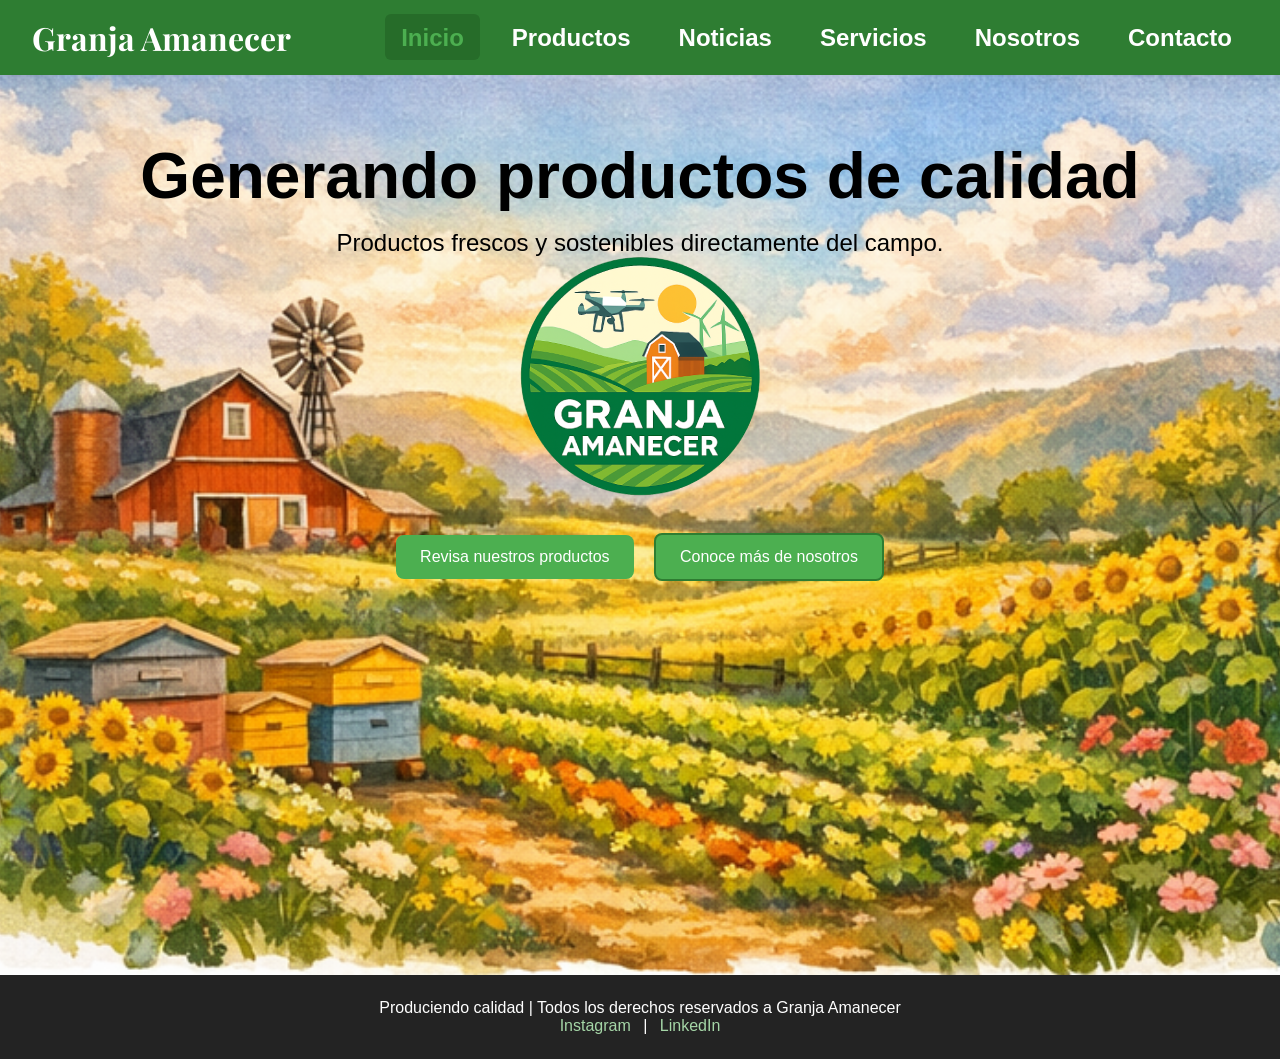
<file: Index.html>
<!DOCTYPE html>
<html lang="es">
<head>
  <meta charset="UTF-8">
  <meta name="viewport" content="width=device-width, initial-scale=1.0">
  <link href="https://fonts.googleapis.com/css2?family=Playfair+Display:wght@700&display=swap" rel="stylesheet">
  <link rel="stylesheet" href="style.css">
</head>
<body>
  <!-- Header -->
  <header class="navbar">
    <div class="logo">Granja Amanecer</div>
    <nav>
      <ul class="nav-links">
        <li><a href="Index.html" class="active">Inicio</a></li>
        <li><a href="Productos.html">Productos</a></li>
        <li><a href="Noticias.html">Noticias</a></li>
        <li><a href="Servicios.html">Servicios</a></li>
        <li><a href="Nosotros.html">Nosotros</a></li>
        <li><a href="Contacto.html">Contacto</a></li>
      </ul>
    </nav>
  </header>

 <!-- Inicio -->
<section class="hero">
  <div class="hero-content">
    <h1>Generando productos de calidad</h1>
    <p>Productos frescos y sostenibles directamente del campo.</p>
    <div class="logo-principal">
  <img src="Recursos/Logo_Amanecer.png" alt="Logo Granja Amanecer">
</div>
    <a href="productos.html" class="btn">Revisa nuestros productos</a>
    <a href="nosotros.html" class="btn btn-secundario">Conoce más de nosotros</a>
  </div>
</section>

  <!-- Footer -->
  <footer class="footer">
    <p>Produciendo calidad | Todos los derechos reservados a Granja Amanecer</p>
    <div class="social">
      <a href="#">Instagram</a> | <a href="#">LinkedIn</a>
    </div>
  </footer>
</body>
</html>
</file>
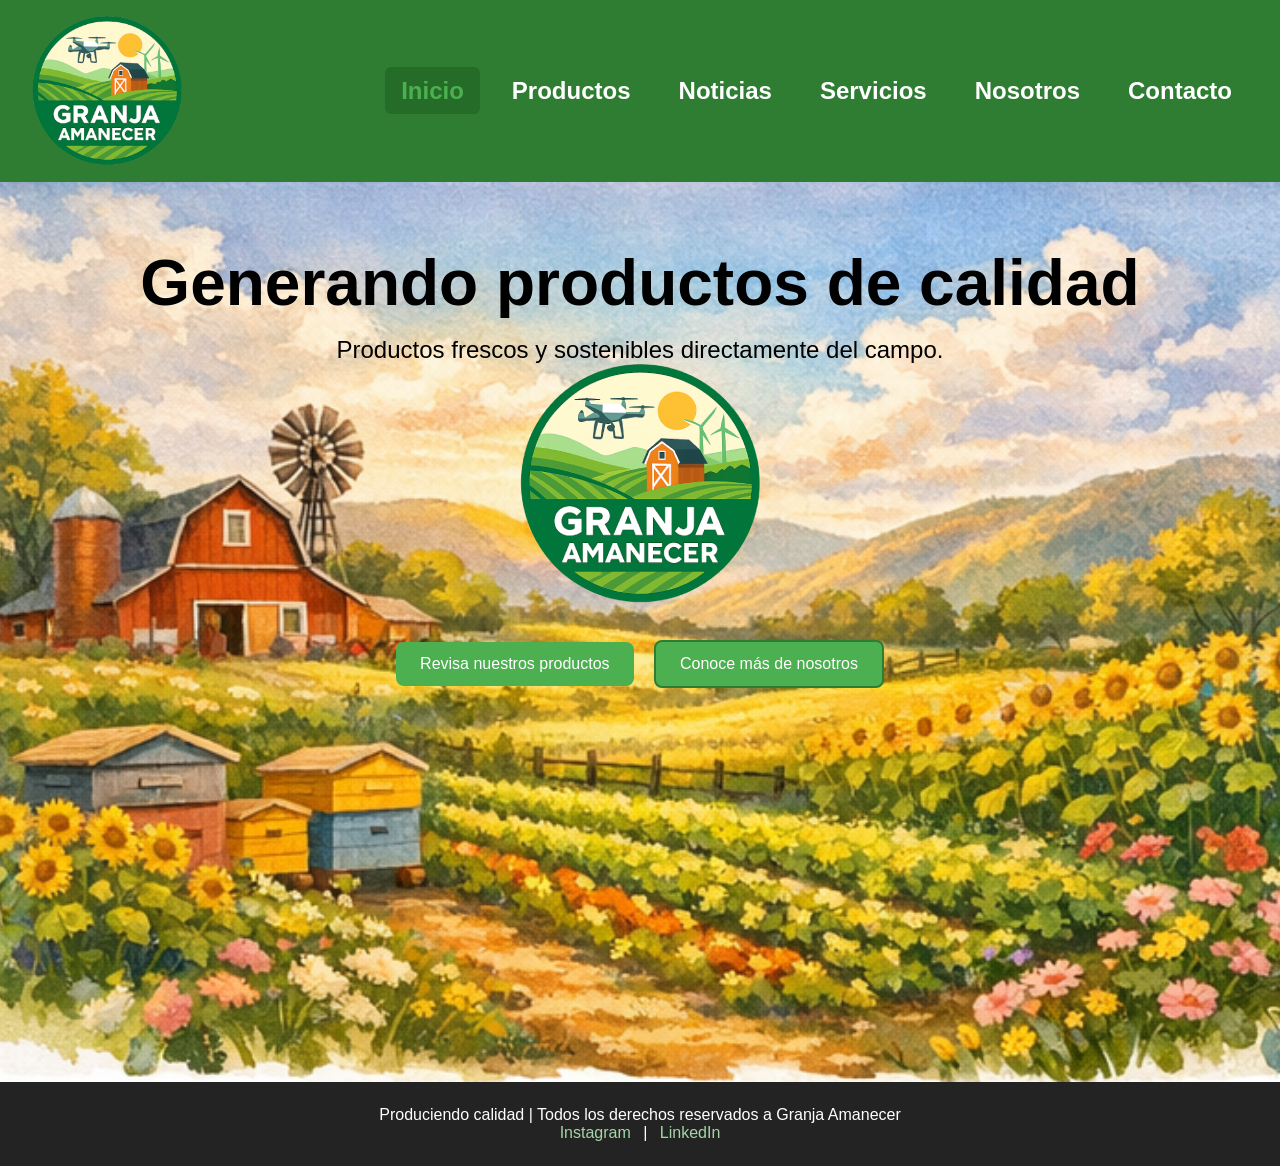
<file: index.html>
<!DOCTYPE html>
<html lang="es">
<head>
  <meta charset="UTF-8">
  <meta name="viewport" content="width=device-width, initial-scale=1.0">
  <link href="https://fonts.googleapis.com/css2?family=Playfair+Display:wght@700&display=swap" rel="stylesheet">
  <link rel="stylesheet" href="style.css">
</head>
<body>
  <!-- Header -->
  <header class="navbar">
    <div class="logo"><img src="Recursos/Logo_Amanecer.png" alt="Logo Granja Amanecer"></div>
    <nav>
      <ul class="nav-links">
        <li><a href="index.html" class="active">Inicio</a></li>
        <li><a href="productos.html">Productos</a></li>
        <li><a href="noticias.html">Noticias</a></li>
        <li><a href="servicios.html">Servicios</a></li>
        <li><a href="nosotros.html">Nosotros</a></li>
        <li><a href="contacto.html">Contacto</a></li>
      </ul>
    </nav>
  </header>

 <!-- Inicio -->
<section class="hero">
  <div class="hero-content">
    <h1>Generando productos de calidad</h1>
    <p>Productos frescos y sostenibles directamente del campo.</p>
    <div class="logo-principal">
  <img src="Recursos/Logo_Amanecer.png" alt="Logo Granja Amanecer">
</div>
    <a href="productos.html" class="btn">Revisa nuestros productos</a>
    <a href="nosotros.html" class="btn btn-secundario">Conoce más de nosotros</a>
  </div>
</section>

  <!-- Footer -->
  <footer class="footer">
    <p>Produciendo calidad | Todos los derechos reservados a Granja Amanecer</p>
    <div class="social">
      <a href="#">Instagram</a> | <a href="#">LinkedIn</a>
    </div>
  </footer>
  <script src="script.js"></script>
</body>
</html>
</file>
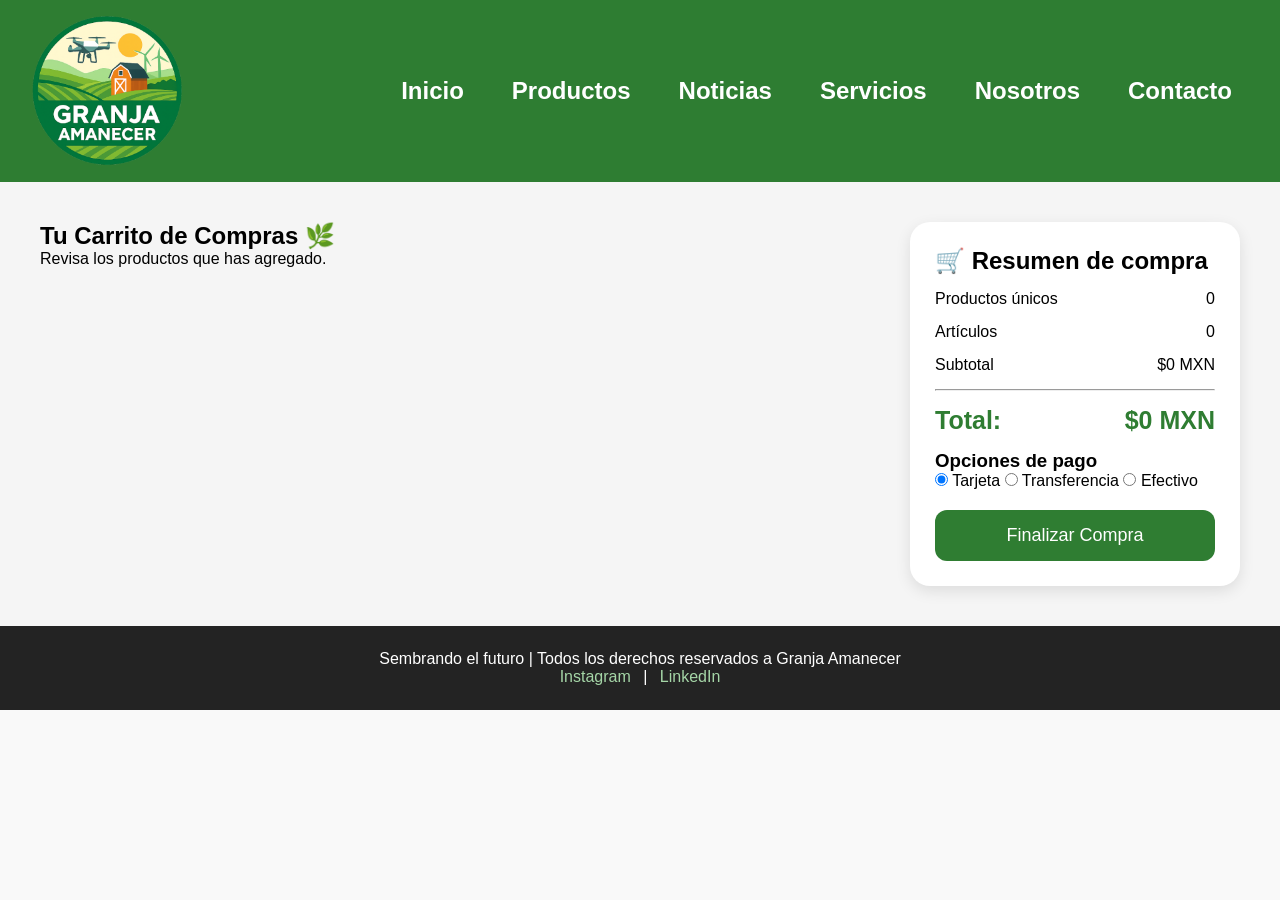
<file: carrito.html>
<!DOCTYPE html>
<html lang="es">
<head>
  <meta charset="UTF-8">
  <meta name="viewport" content="width=device-width, initial-scale=1.0">
  <title>Carrito de Compras - Granja Amanecer</title>
  <link rel="stylesheet" href="style.css">
</head>
<body>
  <!-- Header -->
  <header class="navbar">
      <div class="logo"><img src="Recursos/Logo_Amanecer.png" alt="Logo Granja Amanecer"></div>
    <nav>
      <ul class="nav-links">
        <li><a href="index.html" class="active">Inicio</a></li>
        <li><a href="productos.html">Productos</a></li>
        <li><a href="noticias.html">Noticias</a></li>
        <li><a href="servicios.html">Servicios</a></li>
        <li><a href="nosotros.html">Nosotros</a></li>
        <li><a href="contacto.html">Contacto</a></li>
      </ul>
    </nav>
  </header>

  <!-- Carrito -->
  <section class="carrito-contenedor">

    <!-- Productos -->
    <div class="carrito-productos">

        <h1>Tu Carrito de Compras 🌿</h1>
        <p>Revisa los productos que has agregado.</p>

        <div id="lista-carrito"></div>

    </div>

    <!-- Resumen -->
    <aside class="resumen">

        <h2>🛒 Resumen de compra</h2>

        <div class="detalle">
            <span>Productos únicos</span>
            <span id="productos-unicos">0</span>
        </div>

        <div class="detalle">
            <span>Artículos</span>
            <span id="cantidad-total">0</span>
        </div>

        <div class="detalle">
            <span>Subtotal</span>
            <span id="subtotal">$0</span>
        </div>

        <hr>

        <div class="total">
            <span>Total:</span>
            <span id="total-precio">$0 MXN</span>
        </div>

        <h3>Opciones de pago</h3>

        <label>
            <input type="radio" name="pago" checked>
            Tarjeta
        </label>

        <label>
            <input type="radio" name="pago">
            Transferencia
        </label>

        <label>
            <input type="radio" name="pago">
            Efectivo
        </label>

        <button id="btn-finalizar">
            Finalizar Compra
        </button>

    </aside>

</section>

  <!-- Footer -->
  <footer class="footer">
    <p>Sembrando el futuro | Todos los derechos reservados a Granja Amanecer</p>
    <div class="social">
      <a href="#">Instagram</a> | <a href="#">LinkedIn</a>
    </div>
  </footer>
  <script src="script.js"></script>
</body>
</html>
</file>
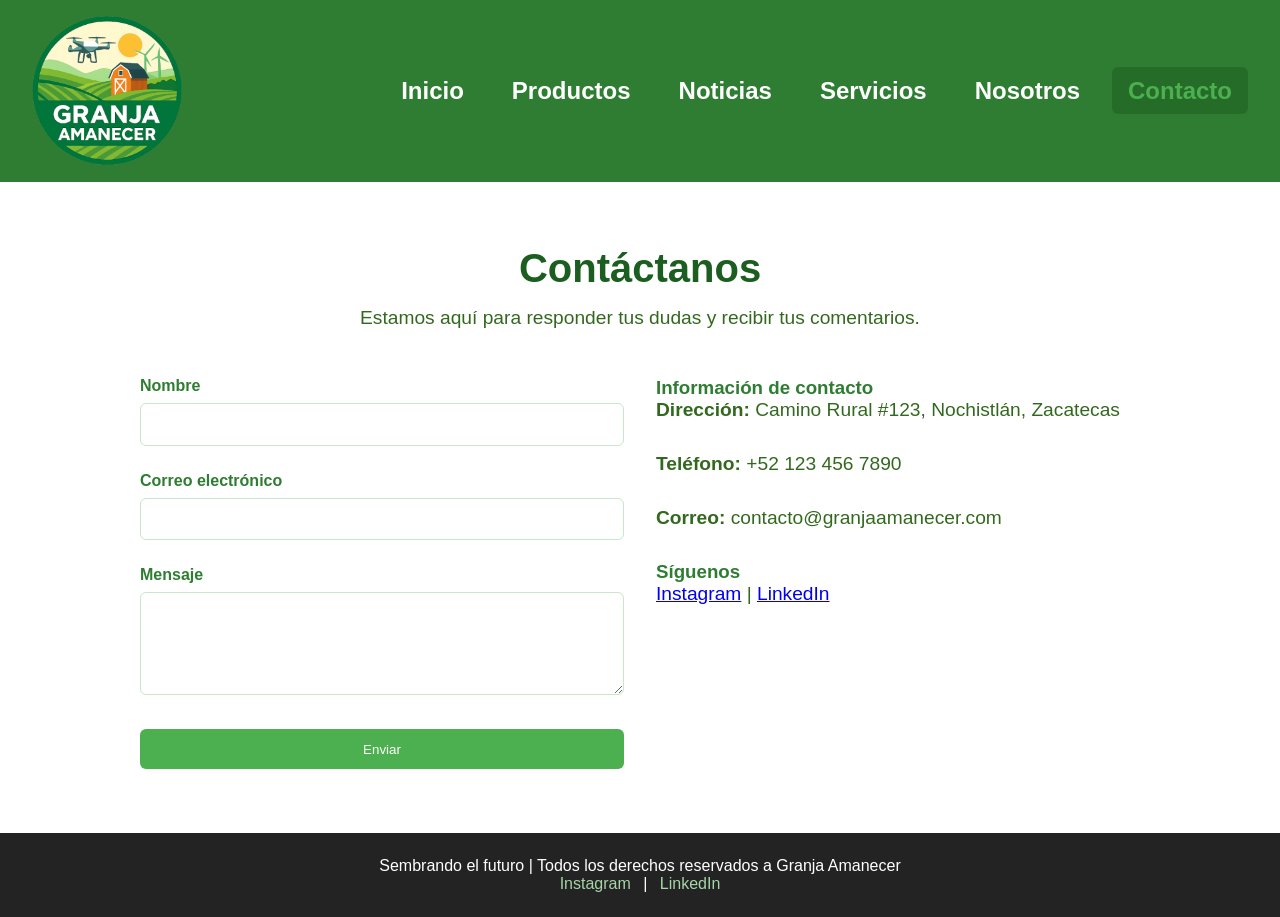
<file: contacto.html>
<!DOCTYPE html>
<html lang="es">
<head>
  <meta charset="UTF-8">
  <meta name="viewport" content="width=device-width, initial-scale=1.0">
  <title>Contacto - Granja Amanecer</title>
  <link rel="stylesheet" href="style.css">
</head>
<body>
  <!-- Header -->
  <header class="navbar">
  <div class="logo"><img src="Recursos/Logo_Amanecer.png" alt="Logo Granja Amanecer"></div>
    <nav>
      <ul class="nav-links">
        <li><a href="index.html">Inicio</a></li>
        <li><a href="productos.html">Productos</a></li>
        <li><a href="noticias.html">Noticias</a></li>
        <li><a href="servicios.html">Servicios</a></li>
        <li><a href="nosotros.html">Nosotros</a></li>
        <li><a href="contacto.html" class="active">Contacto</a></li>
      </ul>
    </nav>
  </header>

  <!-- Sección Contacto -->
  <section class="contacto">
    <h2>Contáctanos</h2>
    <p>Estamos aquí para responder tus dudas y recibir tus comentarios.</p>

    <div class="contacto-grid">
      <form class="contacto-form">

<label for="nombre">Nombre</label>
<input type="text" id="nombre" name="nombre">
<small class="error" id="error-nombre"></small>

<label for="email">Correo electrónico</label>
<input type="email" id="email" name="email">
<small class="error" id="error-email"></small>

<label for="mensaje">Mensaje</label>
<textarea id="mensaje" name="mensaje" rows="5"></textarea>
<small class="error" id="error-mensaje"></small>

<button type="submit" class="btn">
Enviar
</button>

</form>

      <!-- Información -->
      <div class="contacto-info">
        <h3>Información de contacto</h3>
        <p><strong>Dirección:</strong> Camino Rural #123, Nochistlán, Zacatecas</p>
        <p><strong>Teléfono:</strong> +52 123 456 7890</p>
        <p><strong>Correo:</strong> contacto@granjaamanecer.com</p>

        <h3>Síguenos</h3>
        <p>
          <a href="#">Instagram</a> | 
          <a href="#">LinkedIn</a>
        </p>
      </div>
    </div>
  </section>

  <!-- Footer -->
  <footer class="footer">
    <p>Sembrando el futuro | Todos los derechos reservados a Granja Amanecer</p>
    <div class="social">
      <a href="#">Instagram</a> | <a href="#">LinkedIn</a>
    </div>
  </footer>
  <script src="script.js"></script>
</body>
</html>
</file>
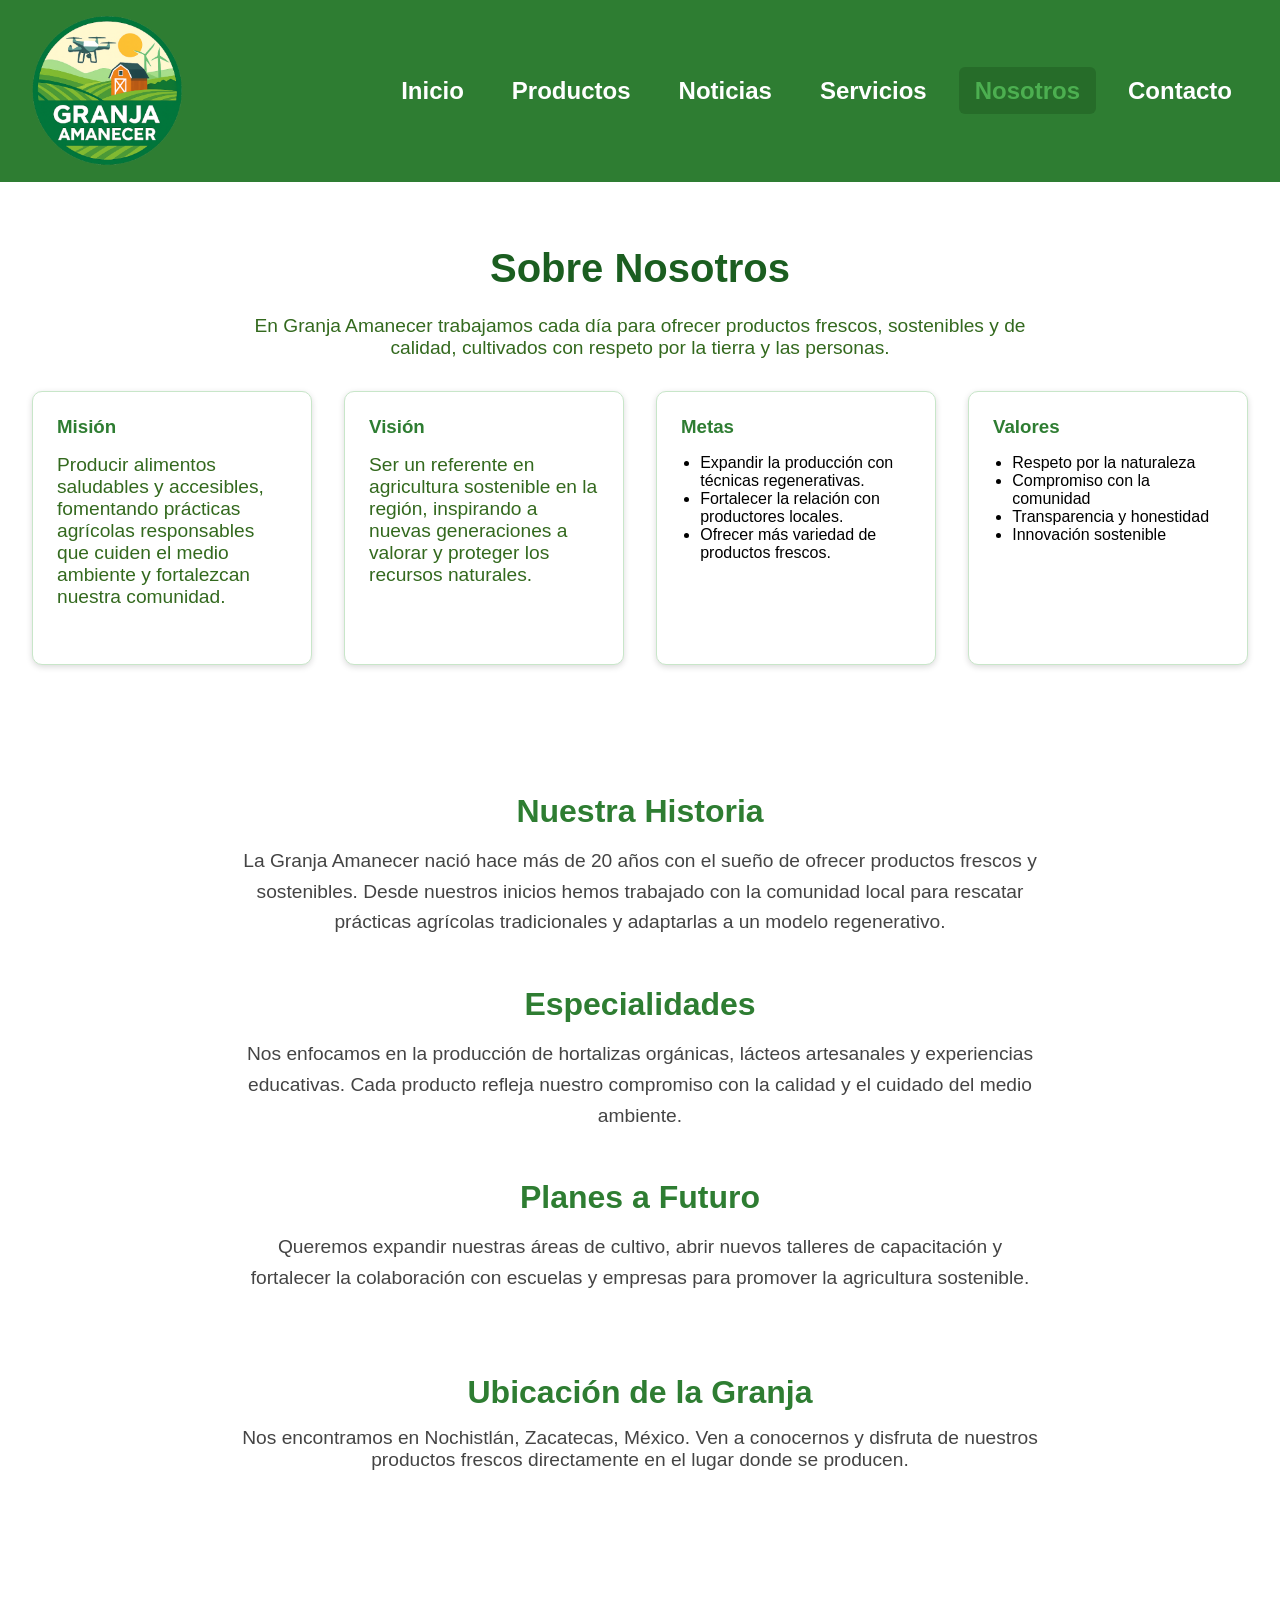
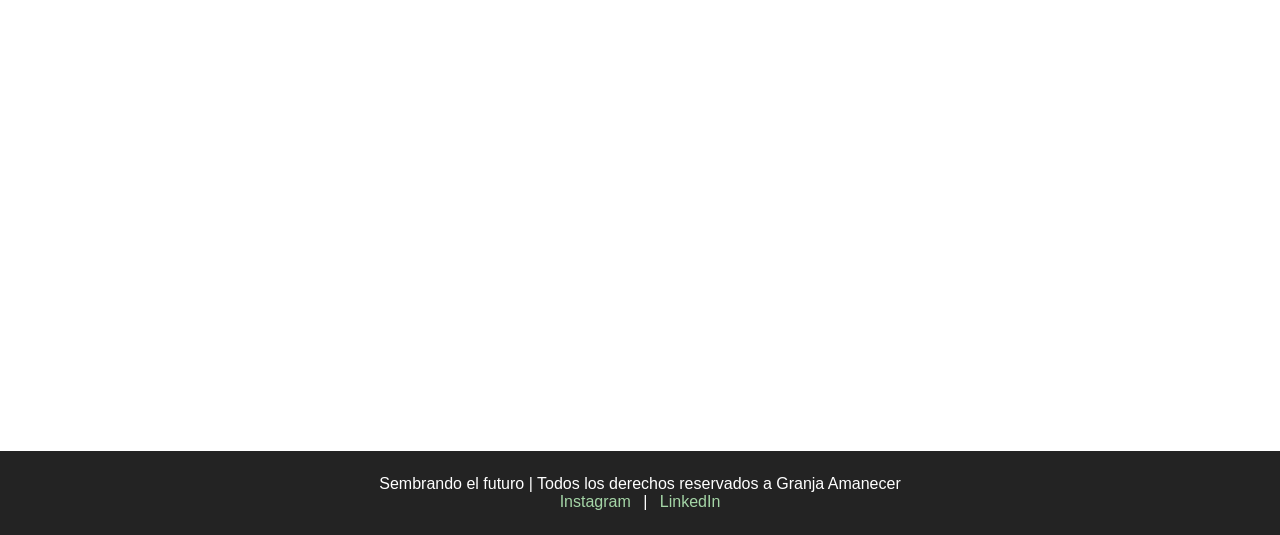
<file: nosotros.html>
<!DOCTYPE html>
<html lang="es">
<head>
  <meta charset="UTF-8">
  <meta name="viewport" content="width=device-width, initial-scale=1.0">
  <title>Nosotros - Granja Amanecer</title>
  <link rel="stylesheet" href="style.css">
</head>
<body>
  <!-- Header -->
  <header class="navbar">
     <div class="logo"><img src="Recursos/Logo_Amanecer.png" alt="Logo Granja Amanecer"></div>
    <nav>
      <ul class="nav-links">
        <li><a href="index.html" class="active">Inicio</a></li>
        <li><a href="productos.html">Productos</a></li>
        <li><a href="noticias.html">Noticias</a></li>
        <li><a href="servicios.html">Servicios</a></li>
        <li><a href="nosotros.html">Nosotros</a></li>
        <li><a href="contacto.html">Contacto</a></li>
      </ul>
    </nav>
  </header>

  <!-- Sección Nosotros -->
  <section class="nosotros">
    <h2>Sobre Nosotros</h2>
    <p>En Granja Amanecer trabajamos cada día para ofrecer productos frescos, sostenibles y de calidad, cultivados con respeto por la tierra y las personas.</p>

    <div class="nosotros-grid">
      <div class="nosotros-card">
        <h3>Misión</h3>
        <p>Producir alimentos saludables y accesibles, fomentando prácticas agrícolas responsables que cuiden el medio ambiente y fortalezcan nuestra comunidad.</p>
      </div>

      <div class="nosotros-card">
        <h3>Visión</h3>
        <p>Ser un referente en agricultura sostenible en la región, inspirando a nuevas generaciones a valorar y proteger los recursos naturales.</p>
      </div>

      <div class="nosotros-card">
        <h3>Metas</h3>
        <ul>
          <li>Expandir la producción con técnicas regenerativas.</li>
          <li>Fortalecer la relación con productores locales.</li>
          <li>Ofrecer más variedad de productos frescos.</li>
        </ul>
      </div>

      <div class="nosotros-card">
        <h3>Valores</h3>
        <ul>
          <li>Respeto por la naturaleza</li>
          <li>Compromiso con la comunidad</li>
          <li>Transparencia y honestidad</li>
          <li>Innovación sostenible</li>
        </ul>
      </div>
    </div>
  </section>

  <section class="nosotros">
  <div class="seccion">
    <h2>Nuestra Historia</h2>
    <p>La Granja Amanecer nació hace más de 20 años con el sueño de ofrecer productos frescos y sostenibles. 
       Desde nuestros inicios hemos trabajado con la comunidad local para rescatar prácticas agrícolas 
       tradicionales y adaptarlas a un modelo regenerativo.</p>
  </div>

  <div class="seccion">
    <h2>Especialidades</h2>
    <p>Nos enfocamos en la producción de hortalizas orgánicas, lácteos artesanales y experiencias educativas. 
       Cada producto refleja nuestro compromiso con la calidad y el cuidado del medio ambiente.</p>
  </div>

  <div class="seccion">
    <h2>Planes a Futuro</h2>
    <p>Queremos expandir nuestras áreas de cultivo, abrir nuevos talleres de capacitación y fortalecer 
       la colaboración con escuelas y empresas para promover la agricultura sostenible.</p>
  </div>

  <section class="ubicacion">
  <h2>Ubicación de la Granja</h2>
  <p>Nos encontramos en Nochistlán, Zacatecas, México. Ven a conocernos y disfruta de nuestros productos frescos directamente en el lugar donde se producen.</p>
  
  <!-- Mapa embebido de Google Maps -->
  <iframe 
    src="https://www.google.com/maps/embed?pb=!1m18!1m12!1m3!1d3732.123456789!2d-102.783!3d21.417!2m3!1f0!2f0!3f0!3m2!1i1024!2i768!4f13.1!3m3!1m2!1s0x8429abcd123456%3A0x9876543210abcdef!2sNochistlán%2C%20Zacatecas%2C%20México!5e0!3m2!1ses!2smx!4v1681234567890!5m2!1ses!2smx" 
    width="100%" height="400" style="border:0;" allowfullscreen="" loading="lazy">
  </iframe>
</section>

</section>

  <!-- Footer -->
  <footer class="footer">
    <p>Sembrando el futuro | Todos los derechos reservados a Granja Amanecer</p>
    <div class="social">
      <a href="#">Instagram</a> | <a href="#">LinkedIn</a>
    </div>
  </footer>
  <script src="script.js"></script>
</body>
</html>
</file>
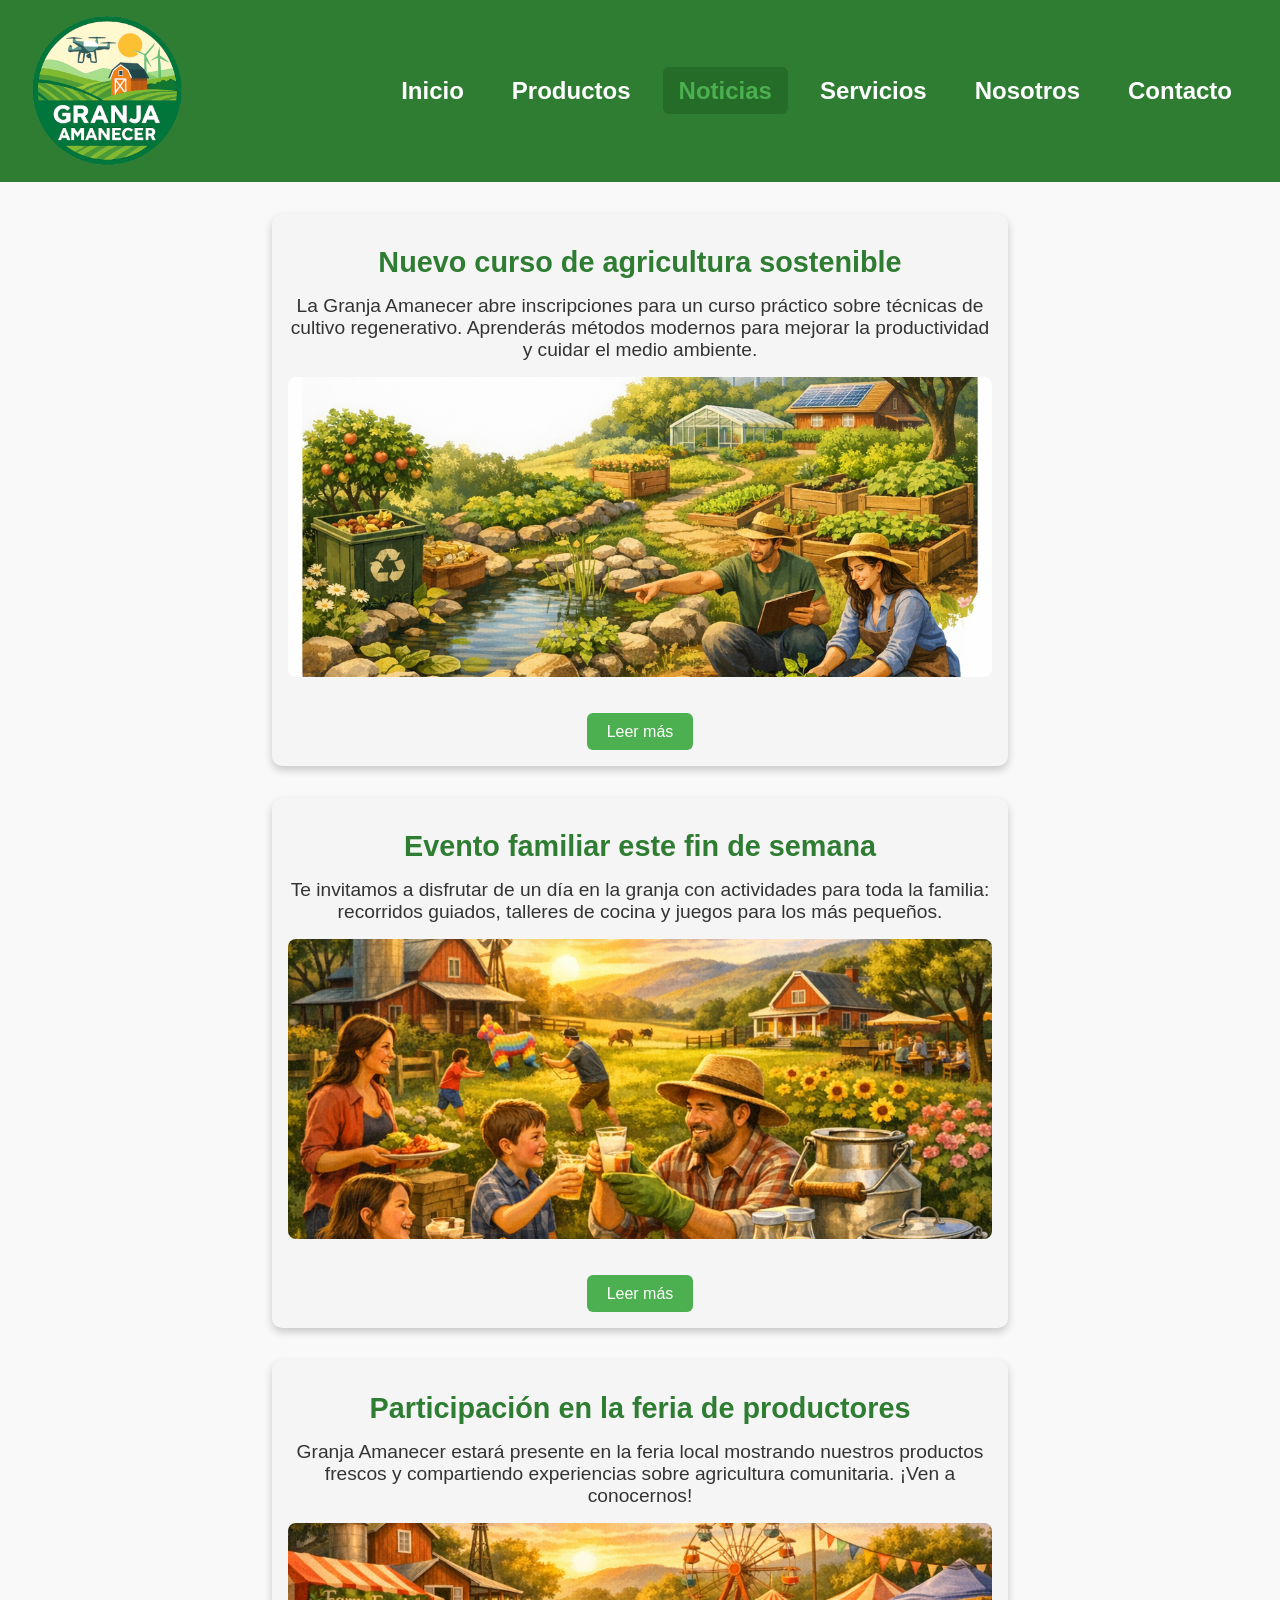
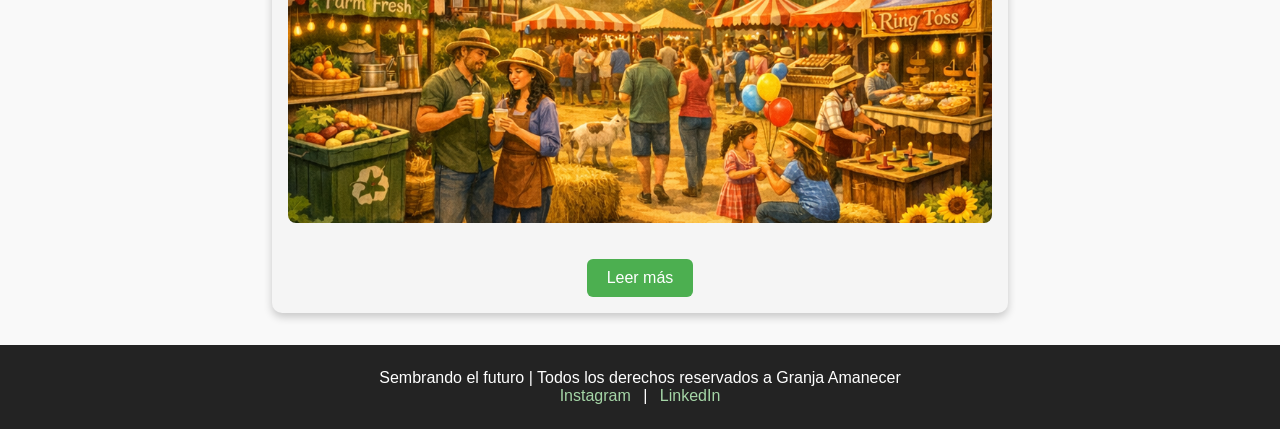
<file: noticias.html>
<!DOCTYPE html>
<html lang="es">
<head>
  <meta charset="UTF-8">
  <meta name="viewport" content="width=device-width, initial-scale=1.0">
  <title>Noticias - Granja Amanecer</title>
  <link rel="stylesheet" href="style.css">
</head>
<body>
  <!-- Header -->
  <header class="navbar">
      <div class="logo"><img src="Recursos/Logo_Amanecer.png" alt="Logo Granja Amanecer"></div>
    <nav>
      <ul class="nav-links">
        <li><a href="index.html" class="active">Inicio</a></li>
        <li><a href="productos.html">Productos</a></li>
        <li><a href="noticias.html">Noticias</a></li>
        <li><a href="servicios.html">Servicios</a></li>
        <li><a href="nosotros.html">Nosotros</a></li>
        <li><a href="contacto.html">Contacto</a></li>
      </ul>
    </nav>
  </header>

  <!-- Sección Noticias -->
  <section class="noticias">
  <div class="noticia">
    <h2>Nuevo curso de agricultura sostenible</h2>
    <p>La Granja Amanecer abre inscripciones para un curso práctico sobre técnicas de cultivo regenerativo. 
       Aprenderás métodos modernos para mejorar la productividad y cuidar el medio ambiente.</p>
       <img src="Recursos/Permacultura.png" alt="Curso de agricultura sostenible">
    <a href="curso-agricultura.html" class="btn">Leer más</a>
  </div>

  <div class="noticia">
    <h2>Evento familiar este fin de semana</h2>
    <p>Te invitamos a disfrutar de un día en la granja con actividades para toda la familia: recorridos guiados, 
       talleres de cocina y juegos para los más pequeños.</p>
       <img src="Recursos/Evento_Familiar.png" alt="Evento familiar en la granja">
    <a href="evento-familia.html" class="btn">Leer más</a>
  </div>

  <div class="noticia">
    <h2>Participación en la feria de productores</h2>
    <p>Granja Amanecer estará presente en la feria local mostrando nuestros productos frescos y compartiendo 
       experiencias sobre agricultura comunitaria. ¡Ven a conocernos!</p>
       <img src="Recursos/Feria.png" alt="Feria de productores locales">
    <a href="feria-local.html" class="btn">Leer más</a>
  </div>
</section>



  <!-- Footer -->
  <footer class="footer">
    <p>Sembrando el futuro | Todos los derechos reservados a Granja Amanecer</p>
    <div class="social">
      <a href="#">Instagram</a> | <a href="#">LinkedIn</a>
    </div>
  </footer>
  <script src="script.js"></script>
</body>
</html>
</file>
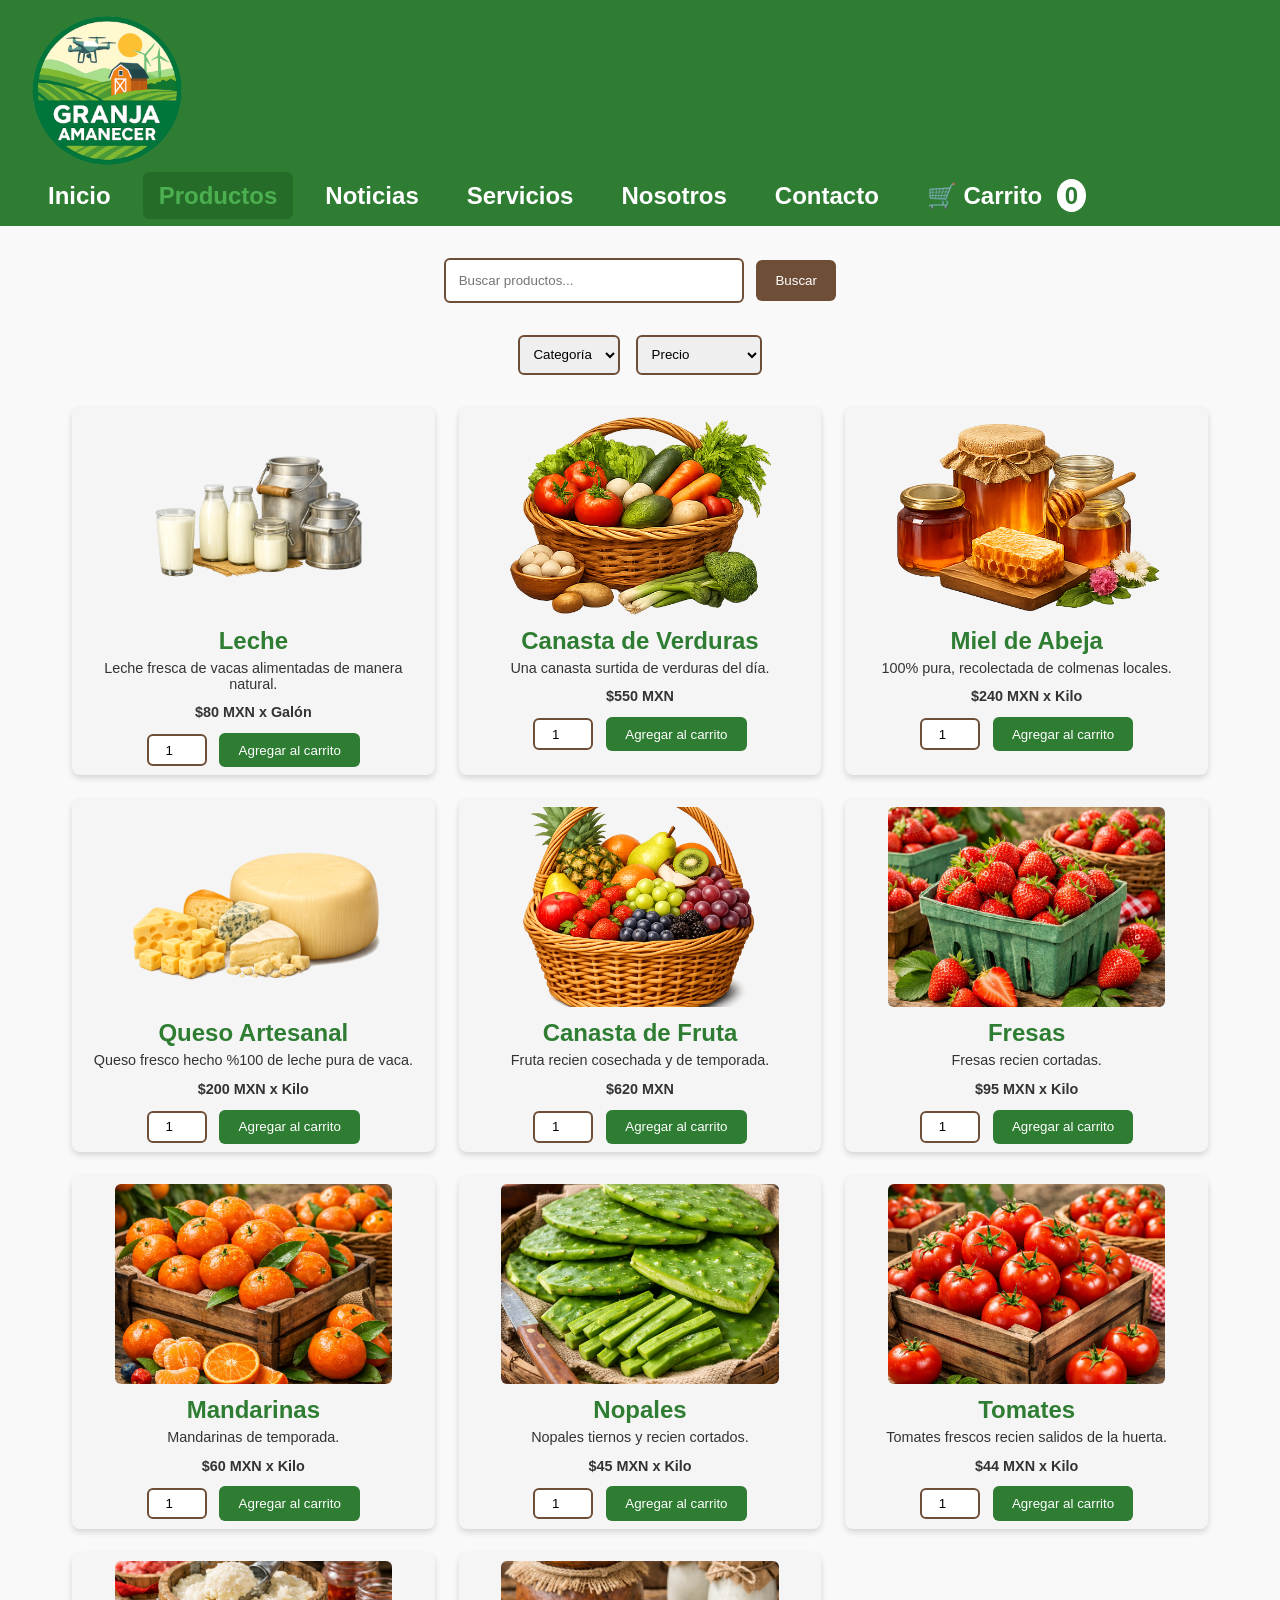
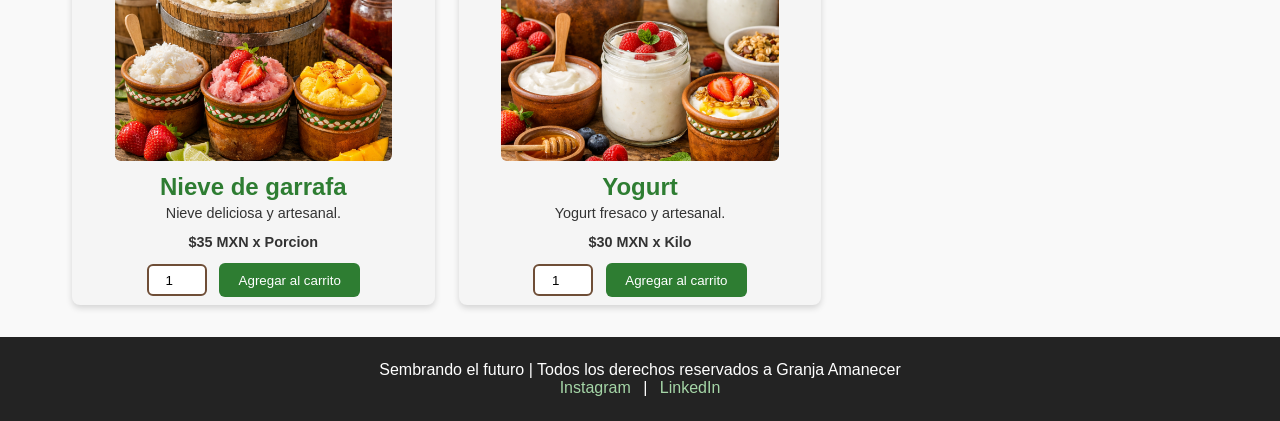
<file: productos.html>
<!DOCTYPE html>
<html lang="es">
<head>
  <meta charset="UTF-8">
  <meta name="viewport" content="width=device-width, initial-scale=1.0">
  <title>Productos - Granja Amanecer</title>
  <link rel="stylesheet" href="style.css">
</head>
<body>
  <!-- Header -->
  <header class="navbar">
      <div class="logo"><img src="Recursos/Logo_Amanecer.png" alt="Logo Granja Amanecer"></div>
    <nav>
      <ul class="nav-links">
        <li><a href="index.html" class="active">Inicio</a></li>
        <li><a href="productos.html">Productos</a></li>
        <li><a href="noticias.html">Noticias</a></li>
        <li><a href="servicios.html">Servicios</a></li>
        <li><a href="nosotros.html">Nosotros</a></li>
        <li><a href="contacto.html">Contacto</a></li>
        <li><a href="carrito.html">🛒 Carrito <span id="contador-carrito">0</span></a></li>
      </ul>
    </nav>
  </header>

  <!-- Sección Productos -->
    <section class="productos">
  <!-- Buscador -->
  <div class="buscador">
    <input type="text" placeholder="Buscar productos...">
    <button type="submit">Buscar</button>
    
  </div>

  <!-- Filtros -->
  <div class="filtros">
    <select>
      <option value="">Categoría</option>
      <option value="verduras">Verduras</option>
      <option value="lacteos">Lácteos</option>
      <option value="frutas">Frutas</option>
      <option value="otros">Otros</option>
    </select>
    <select>
      <option value="">Precio</option>
      <option value="bajo">Menor a $100</option>
      <option value="medio">$100 - $500</option>
      <option value="alto">Mayor a $500</option>
    </select>
  </div>

  <!-- Cartas de productos -->
  <div class="lista-productos">
    <div class="producto lacteos" data-categoria="lacteos" data-precio="80">
  <img src="Recursos/Leche.png" alt="Leche artesanal">
  <h3>Leche</h3>
  <p>Leche fresca de vacas alimentadas de manera natural.</p>
  <p class="precio">$80 MXN x Galón</p>

<div class="acciones-producto">
  <input type="number" class="cantidad" min="1" value="1">
  <button class="btn-carrito">Agregar al carrito</button>
</div>

</div>

<div class="producto verduras" data-categoria="verduras" data-precio="550">
  <img src="Recursos/Verduras.png" alt="Canasta de verduras frescas">
  <h3>Canasta de Verduras</h3>
  <p>Una canasta surtida de verduras del día.</p>
  <p class="precio">$550 MXN</p>

<div class="acciones-producto">
  <input type="number" class="cantidad" min="1" value="1">
  <button class="btn-carrito">Agregar al carrito</button>
</div>

</div>

<div class="producto otros" data-categoria="otros" data-precio="340">
  <img src="Recursos/Miel.png" alt="Miel de abeja">
  <h3>Miel de Abeja</h3>
  <p>100% pura, recolectada de colmenas locales.</p>
  <p class="precio">$240 MXN x Kilo </p>

<div class="acciones-producto">
  <input type="number" class="cantidad" min="1" value="1">
  <button class="btn-carrito">Agregar al carrito</button>
</div>

</div>

<div class="producto lacteos" data-categoria="lacteos" data-precio="200">
  <img src="Recursos/Queso.png" alt="Queso artesanal">
  <h3>Queso Artesanal</h3>
  <p>Queso fresco hecho %100 de leche pura de vaca.</p>
  <p class="precio">$200 MXN x Kilo</p>

<div class="acciones-producto">
  <input type="number" class="cantidad" min="1" value="1">
  <button class="btn-carrito">Agregar al carrito</button>
</div>

</div>

<div class="producto frutas" data-categoria="frutas" data-precio="620">
  <img src="Recursos/Fruta.png" alt="Canasta de fruta fresca">
  <h3>Canasta de Fruta</h3>
  <p>Fruta recien cosechada y de temporada.</p>
  <p class="precio">$620 MXN</p>

<div class="acciones-producto">
  <input type="number" class="cantidad" min="1" value="1">
  <button class="btn-carrito">Agregar al carrito</button>
</div>

</div>

<div class="producto frutas" data-categoria="frutas" data-precio="95">
  <img src="Recursos/Fresas.png" alt="Kilo de fresas">
  <h3>Fresas</h3>
  <p>Fresas recien cortadas.</p>
  <p class="precio">$95 MXN x Kilo</p>

<div class="acciones-producto">
  <input type="number" class="cantidad" min="1" value="1">
  <button class="btn-carrito">Agregar al carrito</button>
</div>

</div>

<div class="producto frutas" data-categoria="frutas" data-precio="60">
  <img src="Recursos/Mandarina.png" alt="Kilo de mandarinas">
  <h3>Mandarinas</h3>
  <p>Mandarinas de temporada.</p>
  <p class="precio">$60 MXN x Kilo</p>

<div class="acciones-producto">
  <input type="number" class="cantidad" min="1" value="1">
  <button class="btn-carrito">Agregar al carrito</button>
</div>

</div>

<div class="producto verduras" data-categoria="verduras" data-precio="45">
  <img src="Recursos/Nopales.png" alt="Kilo de nopales">
  <h3>Nopales</h3>
  <p>Nopales tiernos y recien cortados.</p>
  <p class="precio">$45 MXN x Kilo</p>

<div class="acciones-producto">
  <input type="number" class="cantidad" min="1" value="1">
  <button class="btn-carrito">Agregar al carrito</button>
</div>

</div>

<div class="producto verduras" data-categoria="verduras" data-precio="44">
  <img src="Recursos/Tomates.png" alt="Kilo de tomates">
  <h3>Tomates</h3>
  <p>Tomates frescos recien salidos de la huerta.</p>
  <p class="precio">$44 MXN x Kilo</p>

<div class="acciones-producto">
  <input type="number" class="cantidad" min="1" value="1">
  <button class="btn-carrito">Agregar al carrito</button>
</div>

</div>

<div class="producto lacteos" data-categoria="lacteos" data-precio="35">
  <img src="Recursos/Nieve de garrafa.png" alt="Nieve de garrafa">
  <h3>Nieve de garrafa</h3>
  <p>Nieve deliciosa y artesanal.</p>
  <p class="precio">$35 MXN x Porcion</p>

<div class="acciones-producto">
  <input type="number" class="cantidad" min="1" value="1">
  <button class="btn-carrito">Agregar al carrito</button>
</div>

</div>

<div class="producto lacteos" data-categoria="lacteos" data-precio="30">
  <img src="Recursos/Yogurt.png" alt="Yogurt">
  <h3>Yogurt</h3>
  <p>Yogurt fresaco y artesanal.</p>
  <p class="precio">$30 MXN x Kilo</p>

<div class="acciones-producto">
  <input type="number" class="cantidad" min="1" value="1">
  <button class="btn-carrito">Agregar al carrito</button>
</div>

</div>

  </div>
</section>


<!-- Footer -->
  <footer class="footer">
    <p>Sembrando el futuro | Todos los derechos reservados a Granja Amanecer</p>
    <div class="social">
      <a href="#">Instagram</a> | <a href="#">LinkedIn</a>
    </div>
  </footer>
  <script src="script.js"></script>
</body>
</html>
</file>
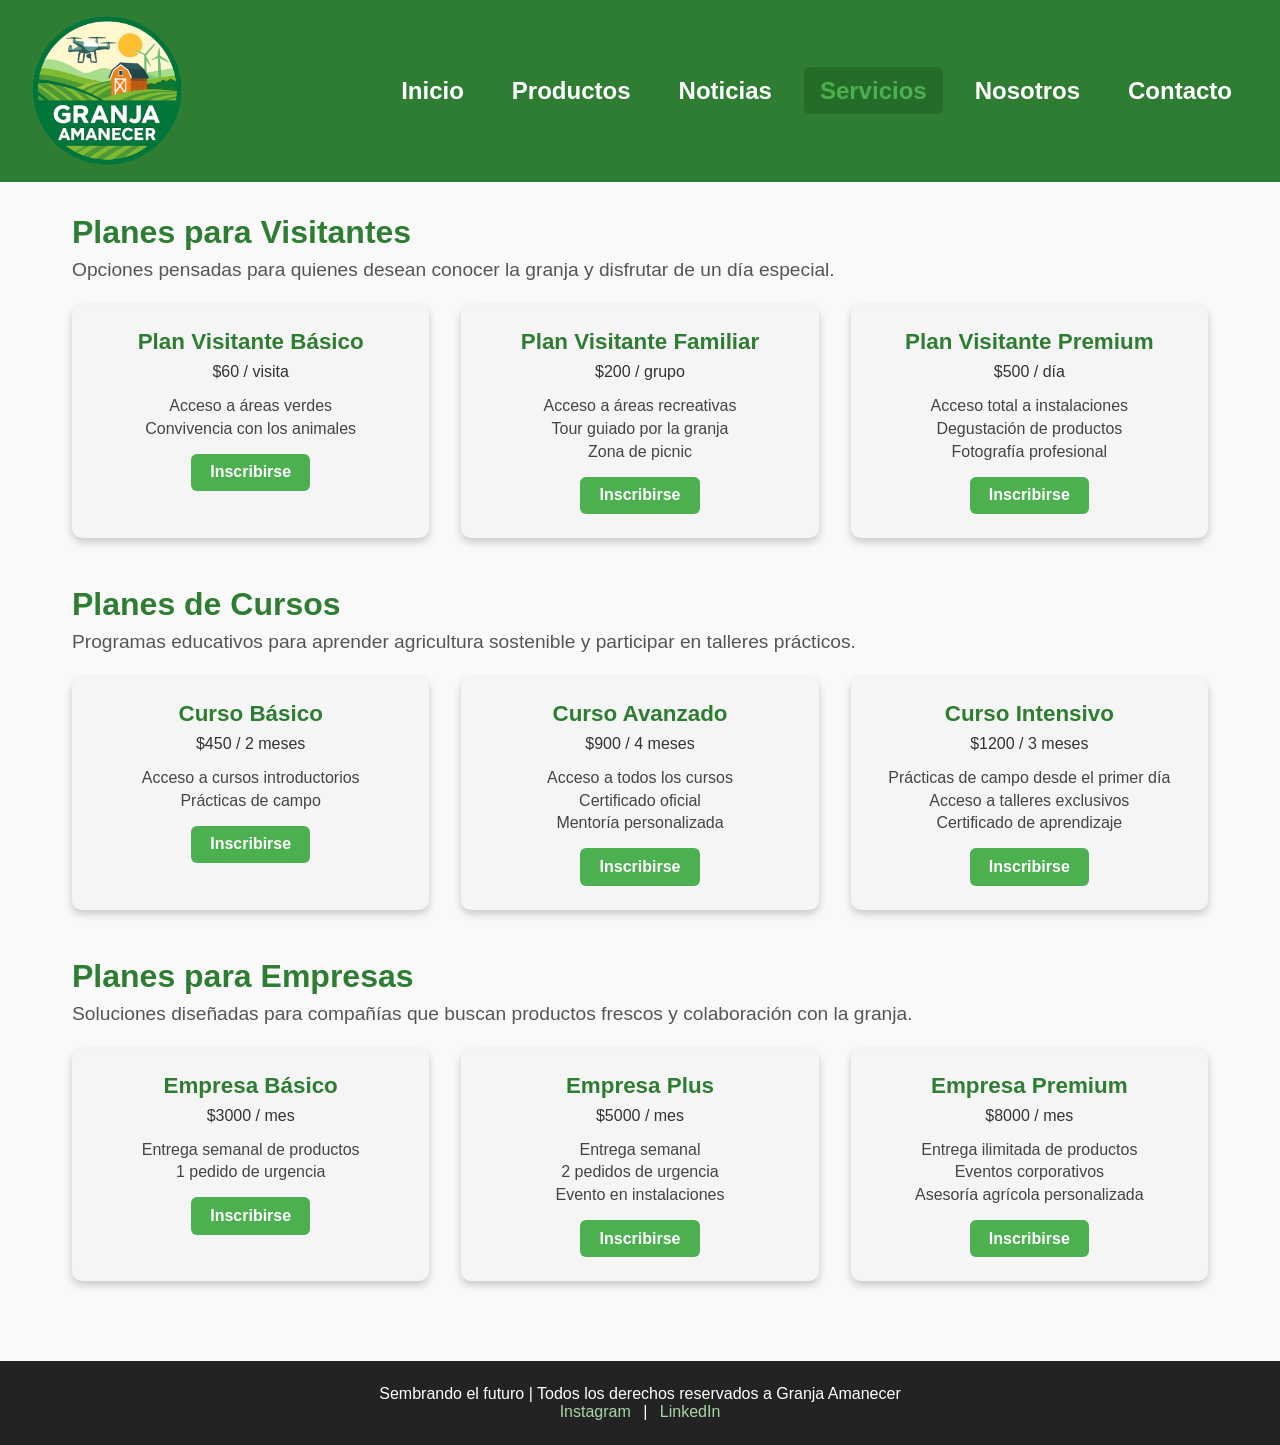
<file: servicios.html>
<!DOCTYPE html>
<html lang="es">
<head>
  <meta charset="UTF-8">
  <meta name="viewport" content="width=device-width, initial-scale=1.0">
  <title>Servicios - Granja Amanecer</title>
  <link rel="stylesheet" href="style.css">
</head>
<body>
  <!-- Header -->
  <header class="navbar">
     <div class="logo"><img src="Recursos/Logo_Amanecer.png" alt="Logo Granja Amanecer"></div>
    <nav>
      <ul class="nav-links">
        <li><a href="index.html">Inicio</a></li>
        <li><a href="productos.html">Productos</a></li>
        <li><a href="noticias.html">Noticias</a></li>
        <li><a href="servicios.html" class="active">Servicios</a></li>
        <li><a href="nosotros.html">Nosotros</a></li>
        <li><a href="contacto.html">Contacto</a></li>
      </ul>
    </nav>
  </header>

  <!-- Sección Servicios -->
 <section class="servicios">
  <!-- Grupo Visitantes -->
  <div class="categoria">
    <h2>Planes para Visitantes</h2>
    <p>Opciones pensadas para quienes desean conocer la granja y disfrutar de un día especial.</p>
    <div class="paquetes">
      <div class="paquete">
        <h3>Plan Visitante Básico</h3>
        <p>$60 / visita</p>
        <ul>
          <li>Acceso a áreas verdes</li>
          <li>Convivencia con los animales</li>
        </ul>
        <a href="#" class="btn-suscribir">Inscribirse</a>
      </div>
      <div class="paquete">
        <h3>Plan Visitante Familiar</h3>
        <p>$200 / grupo</p>
        <ul>
          <li>Acceso a áreas recreativas</li>
          <li>Tour guiado por la granja</li>
          <li>Zona de picnic</li>
        </ul>
        <a href="#" class="btn-suscribir">Inscribirse</a>
      </div>
      <div class="paquete">
        <h3>Plan Visitante Premium</h3>
        <p>$500 / día</p>
        <ul>
          <li>Acceso total a instalaciones</li>
          <li>Degustación de productos</li>
          <li>Fotografía profesional</li>
        </ul>
        <a href="#" class="btn-suscribir">Inscribirse</a>
      </div>
    </div>
  </div>

  <!-- Grupo Cursos -->
  <div class="categoria">
    <h2>Planes de Cursos</h2>
    <p>Programas educativos para aprender agricultura sostenible y participar en talleres prácticos.</p>
    <div class="paquetes">
      <div class="paquete">
        <h3>Curso Básico</h3>
        <p>$450 / 2 meses</p>
        <ul>
          <li>Acceso a cursos introductorios</li>
          <li>Prácticas de campo</li>
        </ul>
        <a href="#" class="btn-suscribir">Inscribirse</a>
      </div>
      <div class="paquete">
        <h3>Curso Avanzado</h3>
        <p>$900 / 4 meses</p>
        <ul>
          <li>Acceso a todos los cursos</li>
          <li>Certificado oficial</li>
          <li>Mentoría personalizada</li>
        </ul>
        <a href="#" class="btn-suscribir">Inscribirse</a>
      </div>
      <div class="paquete">
        <h3>Curso Intensivo</h3>
        <p>$1200 / 3 meses</p>
        <ul>
          <li>Prácticas de campo desde el primer día</li>
          <li>Acceso a talleres exclusivos</li>
          <li>Certificado de aprendizaje</li>
        </ul>
        <a href="#" class="btn-suscribir">Inscribirse</a>
      </div>
    </div>
  </div>

  <!-- Grupo Empresas -->
  <div class="categoria">
    <h2>Planes para Empresas</h2>
    <p>Soluciones diseñadas para compañías que buscan productos frescos y colaboración con la granja.</p>
    <div class="paquetes">
      <div class="paquete">
        <h3>Empresa Básico</h3>
        <p>$3000 / mes</p>
        <ul>
          <li>Entrega semanal de productos</li>
          <li>1 pedido de urgencia</li>
        </ul>
        <a href="#" class="btn-suscribir">Inscribirse</a>
      </div>
      <div class="paquete">
        <h3>Empresa Plus</h3>
        <p>$5000 / mes</p>
        <ul>
          <li>Entrega semanal</li>
          <li>2 pedidos de urgencia</li>
          <li>Evento en instalaciones</li>
        </ul>
        <a href="#" class="btn-suscribir">Inscribirse</a>
      </div>
      <div class="paquete">
        <h3>Empresa Premium</h3>
        <p>$8000 / mes</p>
        <ul>
          <li>Entrega ilimitada de productos</li>
          <li>Eventos corporativos</li>
          <li>Asesoría agrícola personalizada</li>
        </ul>
        <a href="#" class="btn-suscribir">Inscribirse</a>
      </div>
    </div>
  </div>
</section>


  <!-- Footer -->
  <footer class="footer">
    <p>Sembrando el futuro | Todos los derechos reservados a Granja Amanecer</p>
    <div class="social">
      <a href="#">Instagram</a> | <a href="#">LinkedIn</a>
    </div>
  </footer>
  <script src="script.js"></script>
</body>
</html>
</file>
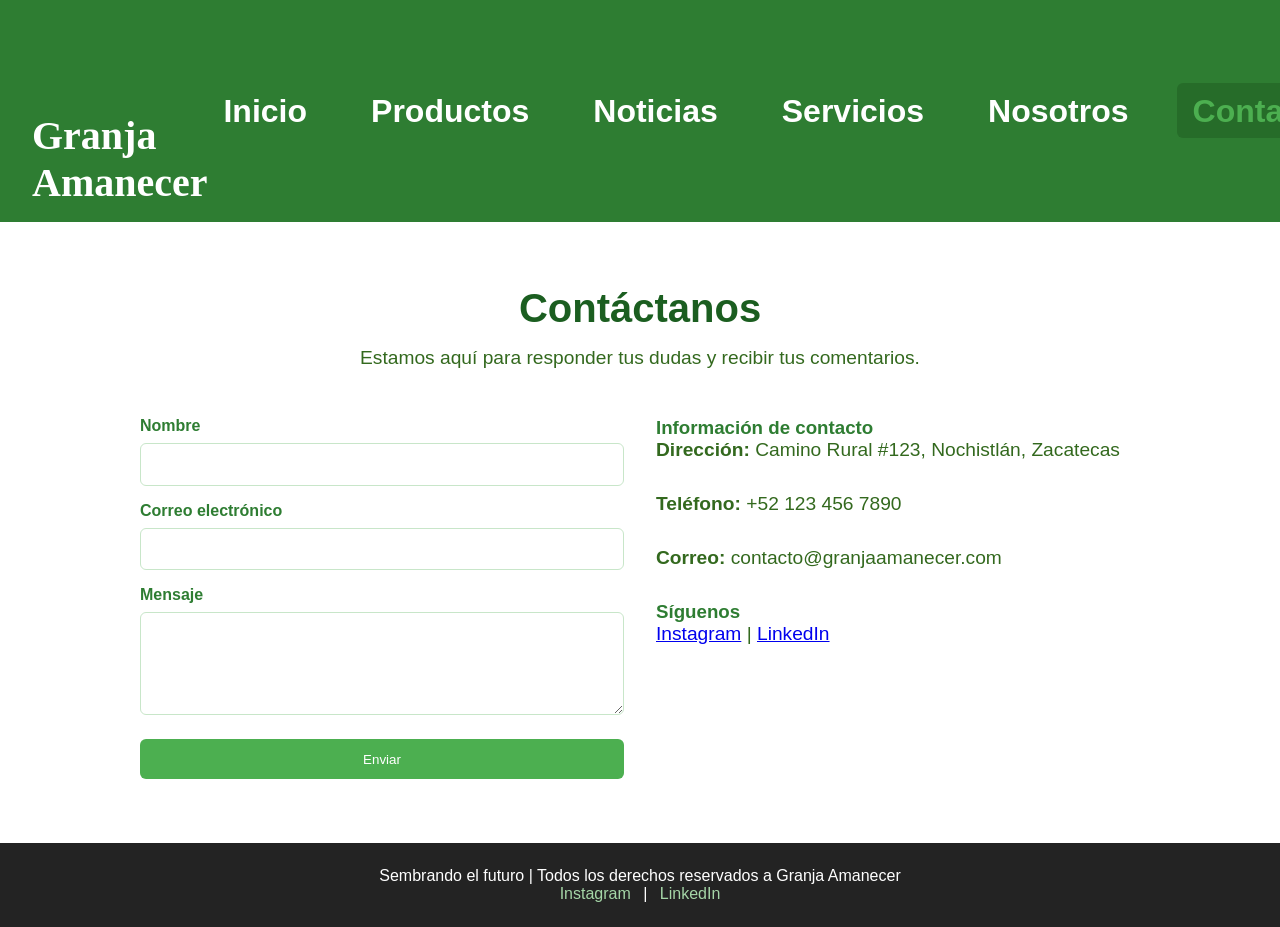
<file: Sitio/contacto.html>
<!DOCTYPE html>
<html lang="es">
<head>
  <meta charset="UTF-8">
  <meta name="viewport" content="width=device-width, initial-scale=1.0">
  <title>Contacto - Granja Amanecer</title>
  <link rel="stylesheet" href="style.css">
</head>
<body>
  <!-- Header -->
  <header class="navbar">
    <div class="logo">Granja Amanecer</div>
    <nav>
      <ul class="nav-links">
        <li><a href="index.html">Inicio</a></li>
        <li><a href="productos.html">Productos</a></li>
        <li><a href="noticias.html">Noticias</a></li>
        <li><a href="servicios.html">Servicios</a></li>
        <li><a href="nosotros.html">Nosotros</a></li>
        <li><a href="contacto.html" class="active">Contacto</a></li>
      </ul>
    </nav>
  </header>

  <!-- Sección Contacto -->
  <section class="contacto">
    <h2>Contáctanos</h2>
    <p>Estamos aquí para responder tus dudas y recibir tus comentarios.</p>

    <div class="contacto-grid">
      <!-- Formulario -->
      <form class="contacto-form">
        <label for="nombre">Nombre</label>
        <input type="text" id="nombre" name="nombre" required>

        <label for="email">Correo electrónico</label>
        <input type="email" id="email" name="email" required>

        <label for="mensaje">Mensaje</label>
        <textarea id="mensaje" name="mensaje" rows="5" required></textarea>

        <button type="submit" class="btn">Enviar</button>
      </form>

      <!-- Información -->
      <div class="contacto-info">
        <h3>Información de contacto</h3>
        <p><strong>Dirección:</strong> Camino Rural #123, Nochistlán, Zacatecas</p>
        <p><strong>Teléfono:</strong> +52 123 456 7890</p>
        <p><strong>Correo:</strong> contacto@granjaamanecer.com</p>

        <h3>Síguenos</h3>
        <p>
          <a href="#">Instagram</a> | 
          <a href="#">LinkedIn</a>
        </p>
      </div>
    </div>
  </section>

  <!-- Footer -->
  <footer class="footer">
    <p>Sembrando el futuro | Todos los derechos reservados a Granja Amanecer</p>
    <div class="social">
      <a href="#">Instagram</a> | <a href="#">LinkedIn</a>
    </div>
  </footer>
</body>
</html>
</file>
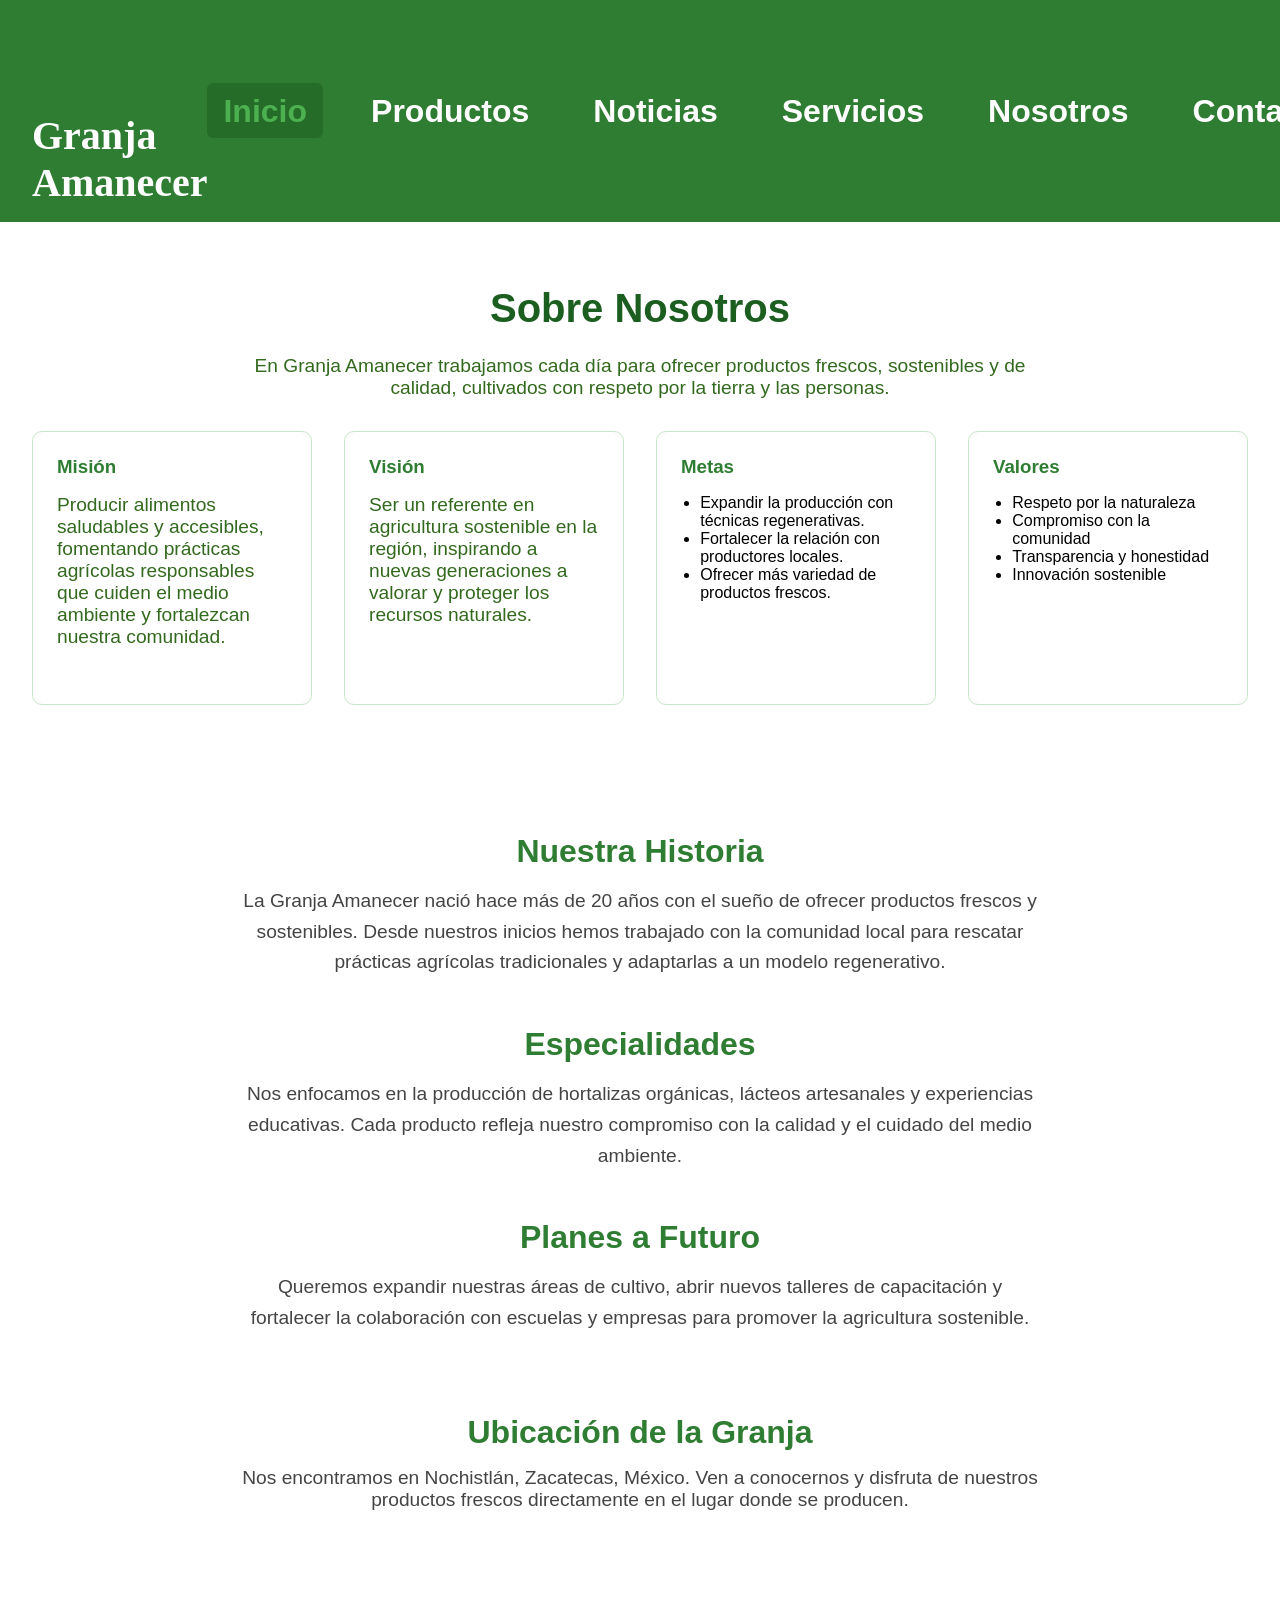
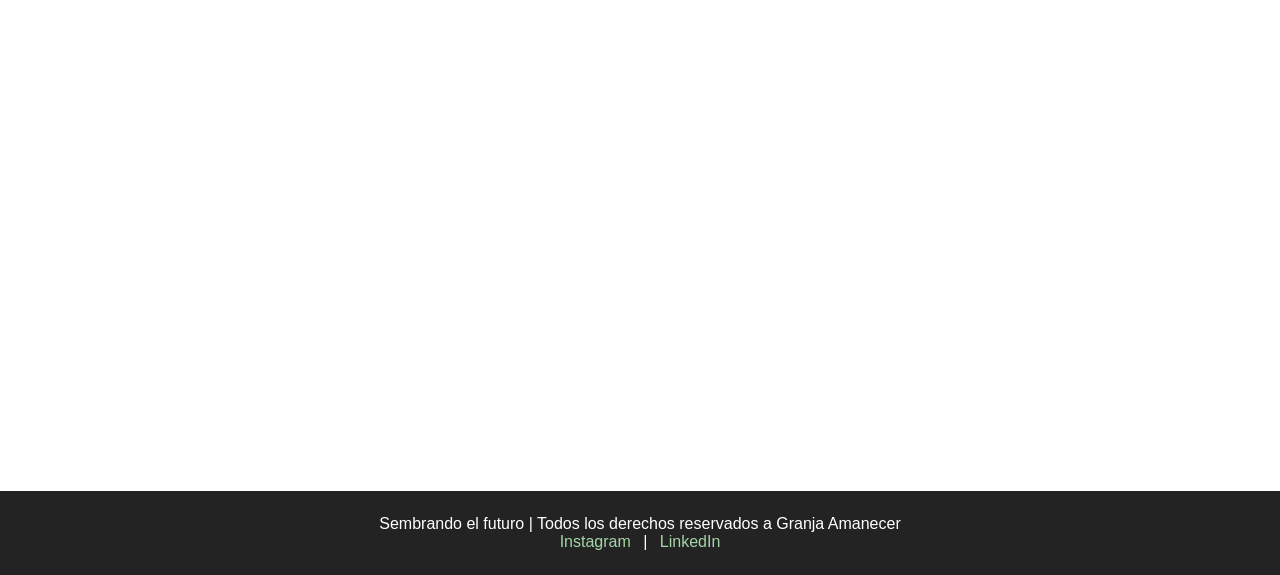
<file: Sitio/nosotros.html>
<!DOCTYPE html>
<html lang="es">
<head>
  <meta charset="UTF-8">
  <meta name="viewport" content="width=device-width, initial-scale=1.0">
  <title>Nosotros - Granja Amanecer</title>
  <link rel="stylesheet" href="style.css">
</head>
<body>
  <!-- Header -->
  <header class="navbar">
    <div class="logo">Granja Amanecer</div>
    <nav>
      <ul class="nav-links">
        <li><a href="Index.html" class="active">Inicio</a></li>
        <li><a href="Productos.html">Productos</a></li>
        <li><a href="Noticias.html">Noticias</a></li>
        <li><a href="Servicios.html">Servicios</a></li>
        <li><a href="Nosotros.html">Nosotros</a></li>
        <li><a href="Contacto.html">Contacto</a></li>
      </ul>
    </nav>
  </header>

  <!-- Sección Nosotros -->
  <section class="nosotros">
    <h2>Sobre Nosotros</h2>
    <p>En Granja Amanecer trabajamos cada día para ofrecer productos frescos, sostenibles y de calidad, cultivados con respeto por la tierra y las personas.</p>

    <div class="nosotros-grid">
      <div class="nosotros-card">
        <h3>Misión</h3>
        <p>Producir alimentos saludables y accesibles, fomentando prácticas agrícolas responsables que cuiden el medio ambiente y fortalezcan nuestra comunidad.</p>
      </div>

      <div class="nosotros-card">
        <h3>Visión</h3>
        <p>Ser un referente en agricultura sostenible en la región, inspirando a nuevas generaciones a valorar y proteger los recursos naturales.</p>
      </div>

      <div class="nosotros-card">
        <h3>Metas</h3>
        <ul>
          <li>Expandir la producción con técnicas regenerativas.</li>
          <li>Fortalecer la relación con productores locales.</li>
          <li>Ofrecer más variedad de productos frescos.</li>
        </ul>
      </div>

      <div class="nosotros-card">
        <h3>Valores</h3>
        <ul>
          <li>Respeto por la naturaleza</li>
          <li>Compromiso con la comunidad</li>
          <li>Transparencia y honestidad</li>
          <li>Innovación sostenible</li>
        </ul>
      </div>
    </div>
  </section>

  <section class="nosotros">
  <div class="seccion">
    <h2>Nuestra Historia</h2>
    <p>La Granja Amanecer nació hace más de 20 años con el sueño de ofrecer productos frescos y sostenibles. 
       Desde nuestros inicios hemos trabajado con la comunidad local para rescatar prácticas agrícolas 
       tradicionales y adaptarlas a un modelo regenerativo.</p>
  </div>

  <div class="seccion">
    <h2>Especialidades</h2>
    <p>Nos enfocamos en la producción de hortalizas orgánicas, lácteos artesanales y experiencias educativas. 
       Cada producto refleja nuestro compromiso con la calidad y el cuidado del medio ambiente.</p>
  </div>

  <div class="seccion">
    <h2>Planes a Futuro</h2>
    <p>Queremos expandir nuestras áreas de cultivo, abrir nuevos talleres de capacitación y fortalecer 
       la colaboración con escuelas y empresas para promover la agricultura sostenible.</p>
  </div>

  <section class="ubicacion">
  <h2>Ubicación de la Granja</h2>
  <p>Nos encontramos en Nochistlán, Zacatecas, México. Ven a conocernos y disfruta de nuestros productos frescos directamente en el lugar donde se producen.</p>
  
  <!-- Mapa embebido de Google Maps -->
  <iframe 
    src="https://www.google.com/maps/embed?pb=!1m18!1m12!1m3!1d3732.123456789!2d-102.783!3d21.417!2m3!1f0!2f0!3f0!3m2!1i1024!2i768!4f13.1!3m3!1m2!1s0x8429abcd123456%3A0x9876543210abcdef!2sNochistlán%2C%20Zacatecas%2C%20México!5e0!3m2!1ses!2smx!4v1681234567890!5m2!1ses!2smx" 
    width="100%" height="400" style="border:0;" allowfullscreen="" loading="lazy">
  </iframe>
</section>

</section>

  <!-- Footer -->
  <footer class="footer">
    <p>Sembrando el futuro | Todos los derechos reservados a Granja Amanecer</p>
    <div class="social">
      <a href="#">Instagram</a> | <a href="#">LinkedIn</a>
    </div>
  </footer>
</body>
</html>
</file>
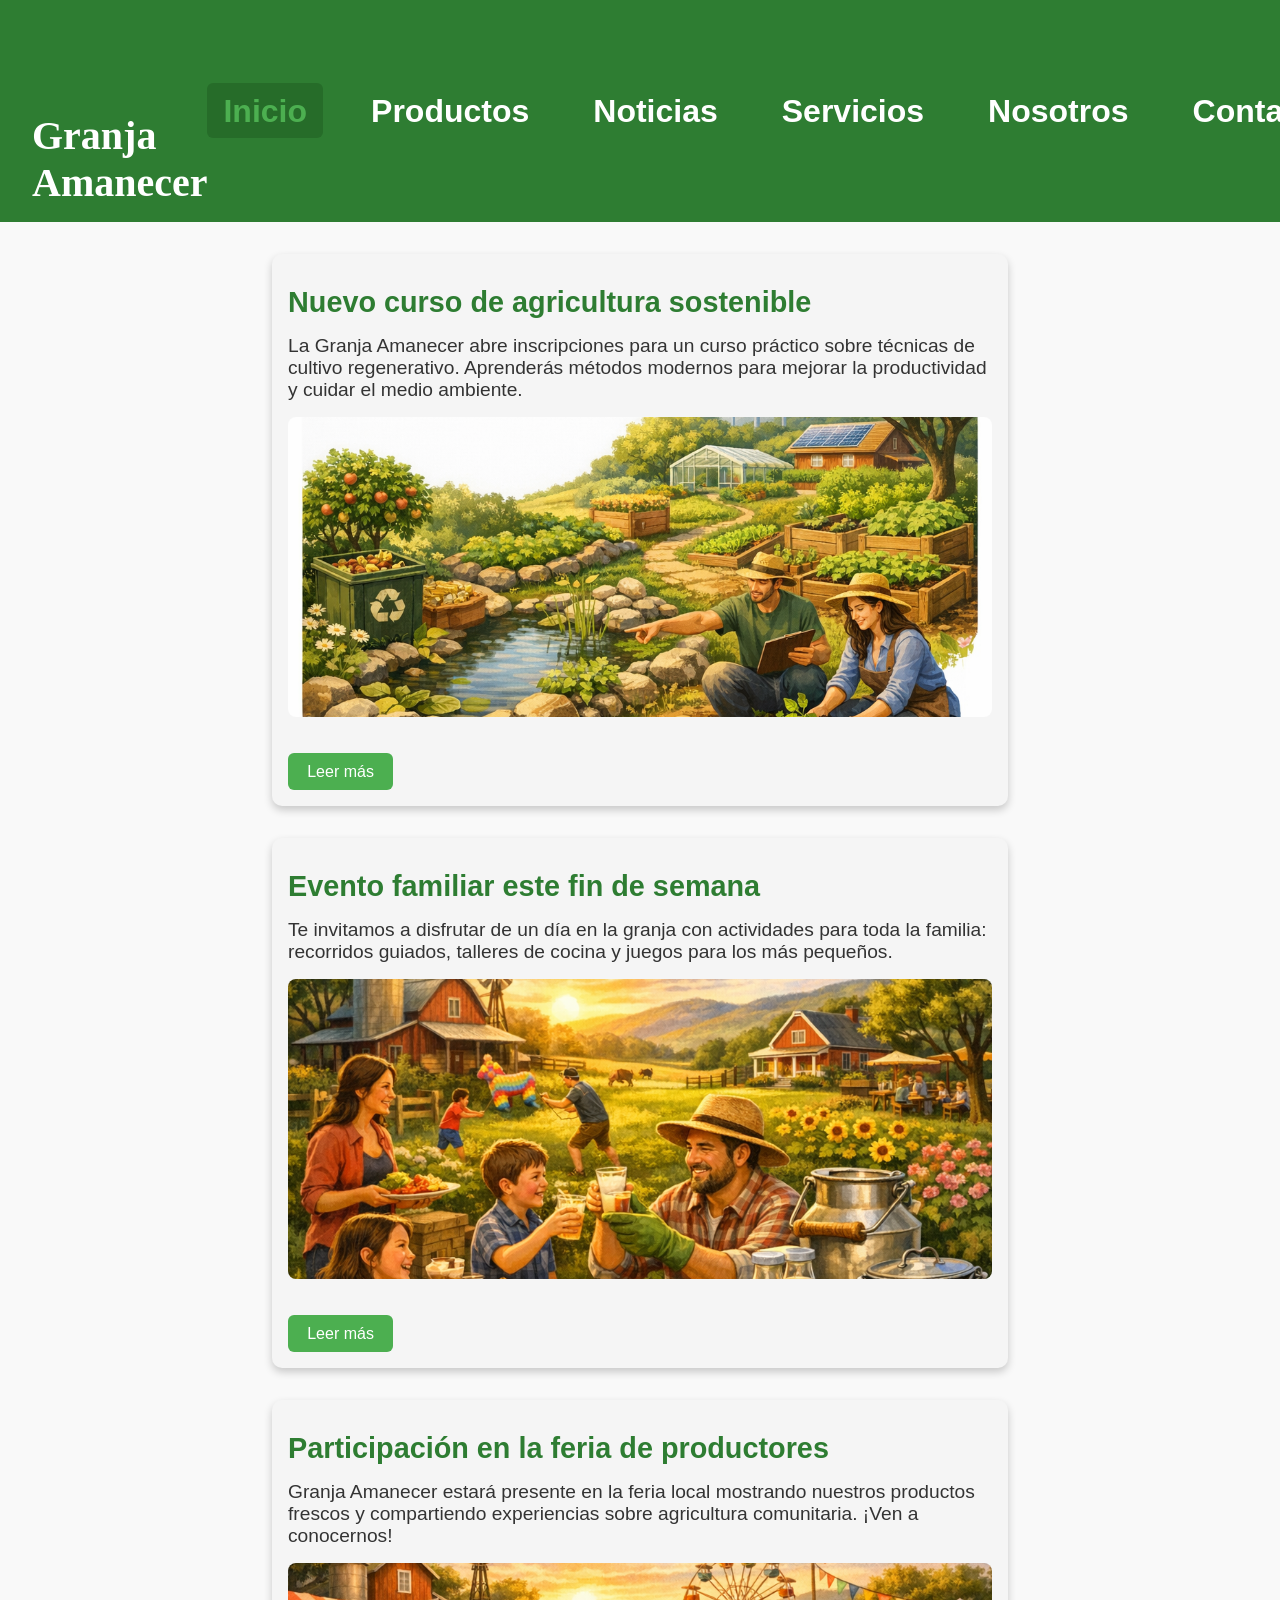
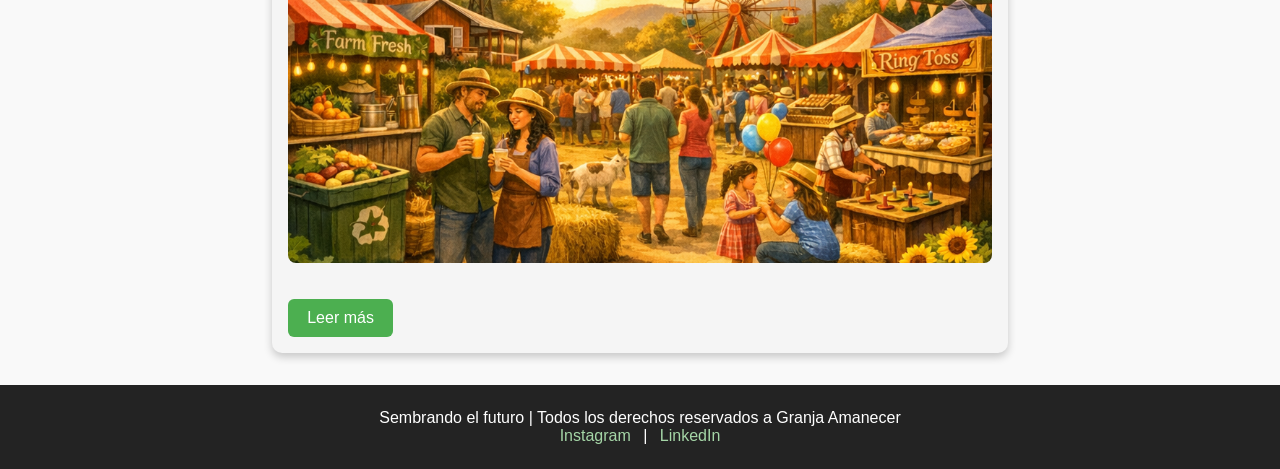
<file: Sitio/noticias.html>
<!DOCTYPE html>
<html lang="es">
<head>
  <meta charset="UTF-8">
  <meta name="viewport" content="width=device-width, initial-scale=1.0">
  <title>Noticias - Granja Amanecer</title>
  <link rel="stylesheet" href="style.css">
</head>
<body>
  <!-- Header -->
  <header class="navbar">
    <div class="logo">Granja Amanecer</div>
    <nav>
      <ul class="nav-links">
        <li><a href="Index.html" class="active">Inicio</a></li>
        <li><a href="Productos.html">Productos</a></li>
        <li><a href="Noticias.html">Noticias</a></li>
        <li><a href="Servicios.html">Servicios</a></li>
        <li><a href="Nosotros.html">Nosotros</a></li>
        <li><a href="Contacto.html">Contacto</a></li>
      </ul>
    </nav>
  </header>

  <!-- Sección Noticias -->
  <section class="noticias">
  <div class="noticia">
    <h2>Nuevo curso de agricultura sostenible</h2>
    <p>La Granja Amanecer abre inscripciones para un curso práctico sobre técnicas de cultivo regenerativo. 
       Aprenderás métodos modernos para mejorar la productividad y cuidar el medio ambiente.</p>
       <img src="Recursos/Permacultura.png" alt="Curso de agricultura sostenible">
    <a href="curso-agricultura.html" class="btn">Leer más</a>
  </div>

  <div class="noticia">
    <h2>Evento familiar este fin de semana</h2>
    <p>Te invitamos a disfrutar de un día en la granja con actividades para toda la familia: recorridos guiados, 
       talleres de cocina y juegos para los más pequeños.</p>
       <img src="Recursos/Evento_Familiar.png" alt="Evento familiar en la granja">
    <a href="evento-familia.html" class="btn">Leer más</a>
  </div>

  <div class="noticia">
    <h2>Participación en la feria de productores</h2>
    <p>Granja Amanecer estará presente en la feria local mostrando nuestros productos frescos y compartiendo 
       experiencias sobre agricultura comunitaria. ¡Ven a conocernos!</p>
       <img src="Recursos/Feria.png" alt="Feria de productores locales">
    <a href="feria-local.html" class="btn">Leer más</a>
  </div>
</section>



  <!-- Footer -->
  <footer class="footer">
    <p>Sembrando el futuro | Todos los derechos reservados a Granja Amanecer</p>
    <div class="social">
      <a href="#">Instagram</a> | <a href="#">LinkedIn</a>
    </div>
  </footer>
</body>
</html>
</file>
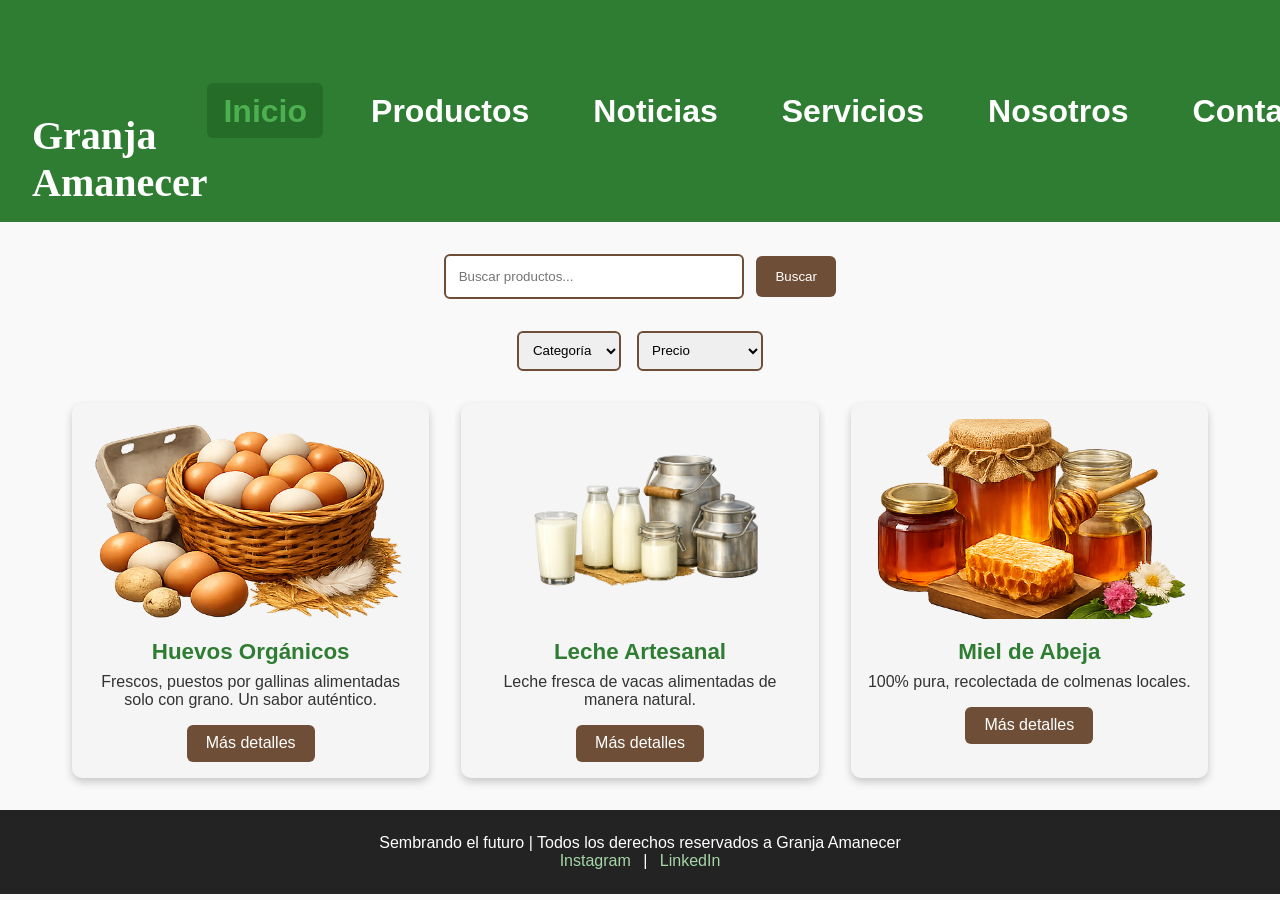
<file: Sitio/productos.html>
<!DOCTYPE html>
<html lang="es">
<head>
  <meta charset="UTF-8">
  <meta name="viewport" content="width=device-width, initial-scale=1.0">
  <title>Productos - Granja Amanecer</title>
  <link rel="stylesheet" href="style.css">
</head>
<body>
  <!-- Header -->
  <header class="navbar">
    <div class="logo">Granja Amanecer</div>
    <nav>
      <ul class="nav-links">
        <li><a href="Index.html" class="active">Inicio</a></li>
        <li><a href="Productos.html">Productos</a></li>
        <li><a href="Noticias.html">Noticias</a></li>
        <li><a href="Servicios.html">Servicios</a></li>
        <li><a href="Nosotros.html">Nosotros</a></li>
        <li><a href="Contacto.html">Contacto</a></li>
      </ul>
    </nav>
  </header>

  <!-- Sección Productos -->
    <section class="productos">
  <!-- Buscador -->
  <div class="buscador">
    <input type="text" placeholder="Buscar productos...">
    <button type="submit">Buscar</button>
  </div>

  <!-- Filtros -->
  <div class="filtros">
    <select>
      <option value="">Categoría</option>
      <option value="hortalizas">Hortalizas</option>
      <option value="lacteos">Lácteos</option>
      <option value="otros">Otros</option>
    </select>
    <select>
      <option value="">Precio</option>
      <option value="bajo">Menor a $100</option>
      <option value="medio">$100 - $500</option>
      <option value="alto">Mayor a $500</option>
    </select>
  </div>

  <!-- Cartas de productos -->
  <div class="lista-productos">
    <div class="producto">
      <img src="Recursos/Huevos.png" alt="Huevos orgánicos">
      <h3>Huevos Orgánicos</h3>
      <p>Frescos, puestos por gallinas alimentadas solo con grano. Un sabor auténtico.</p>
      <a href="detalle-tomates.html" class="btn-detalles">Más detalles</a>
    </div>

    <div class="producto">
      <img src="Recursos/Leche.png" alt="Leche artesanal">
      <h3>Leche Artesanal</h3>
      <p>Leche fresca de vacas alimentadas de manera natural.</p>
      <a href="detalle-leche.html" class="btn-detalles">Más detalles</a>
    </div>

    <div class="producto">
      <img src="Recursos/Miel.png" alt="Miel de abeja">
      <h3>Miel de Abeja</h3>
      <p>100% pura, recolectada de colmenas locales.</p>
      <a href="detalle-miel.html" class="btn-detalles">Más detalles</a>
    </div>
  </div>
</section>


<!-- Footer -->
  <footer class="footer">
    <p>Sembrando el futuro | Todos los derechos reservados a Granja Amanecer</p>
    <div class="social">
      <a href="#">Instagram</a> | <a href="#">LinkedIn</a>
    </div>
  </footer>
</body>
</html>
</file>
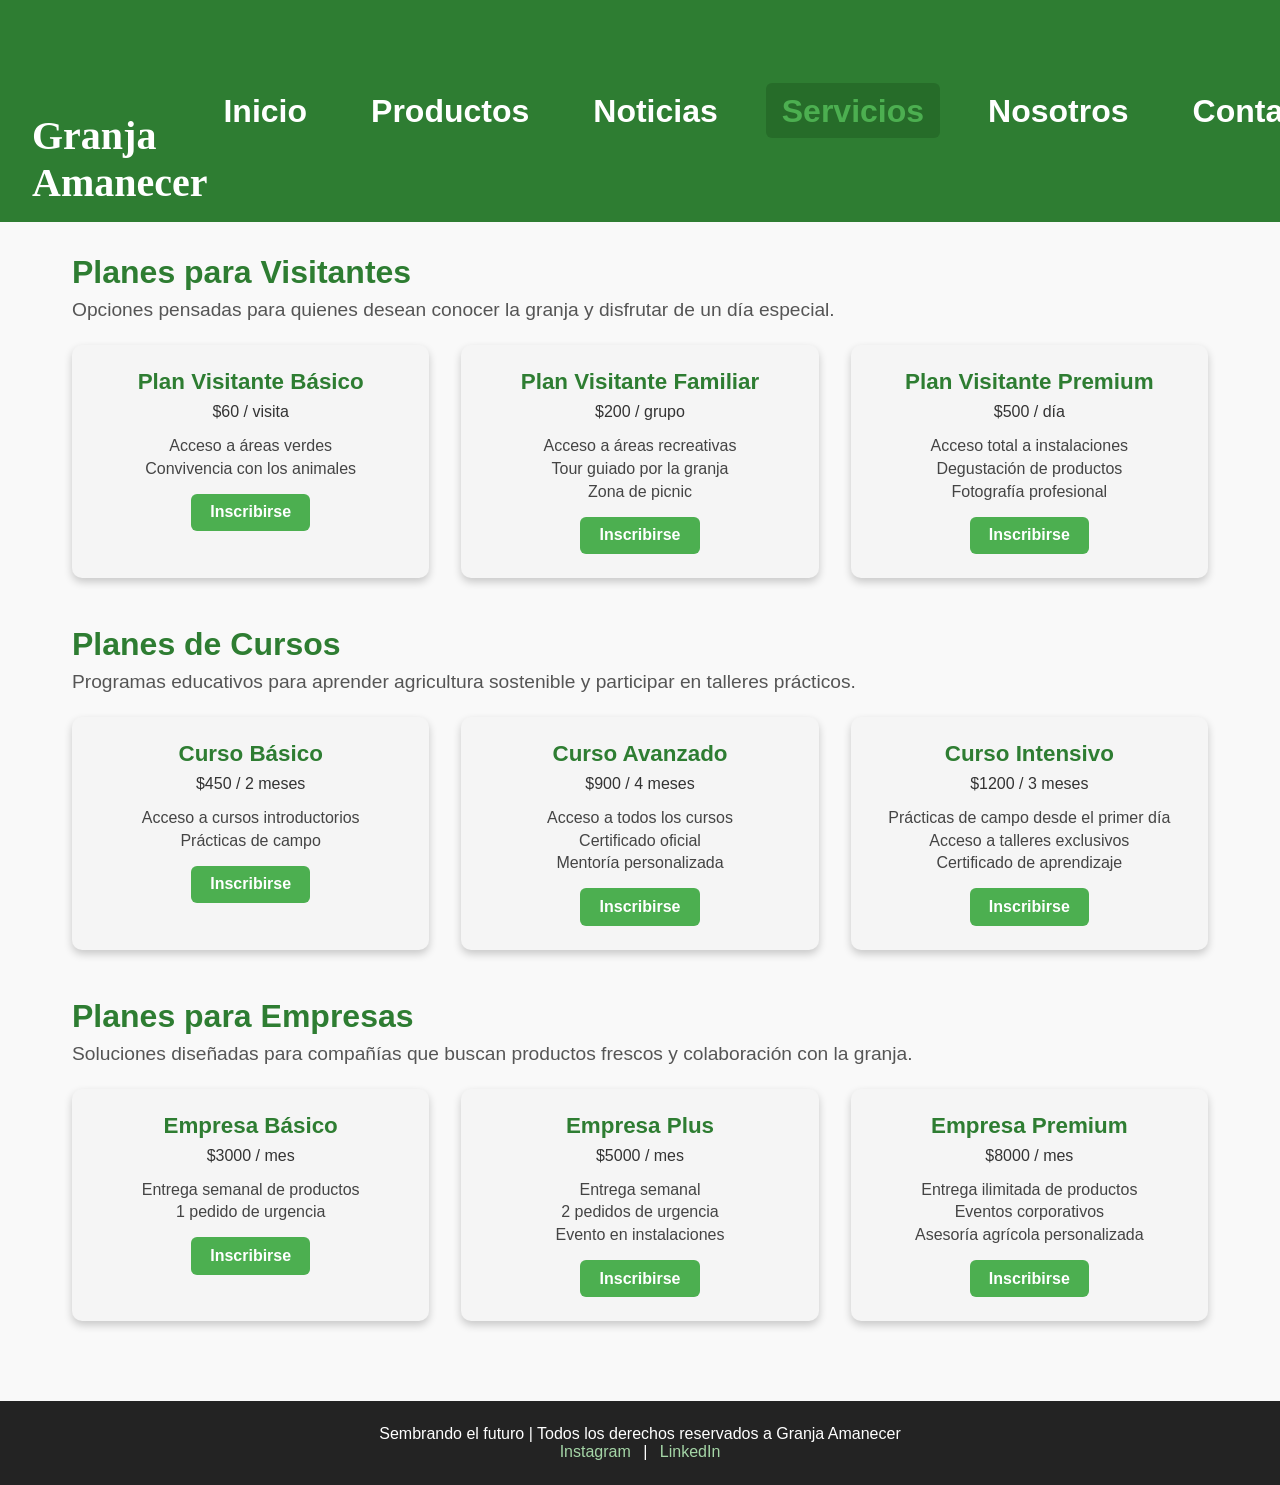
<file: Sitio/servicios.html>
<!DOCTYPE html>
<html lang="es">
<head>
  <meta charset="UTF-8">
  <meta name="viewport" content="width=device-width, initial-scale=1.0">
  <title>Servicios - Granja Amanecer</title>
  <link rel="stylesheet" href="style.css">
</head>
<body>
  <!-- Header -->
  <header class="navbar">
    <div class="logo">Granja Amanecer</div>
    <nav>
      <ul class="nav-links">
        <li><a href="Index.html">Inicio</a></li>
        <li><a href="Productos.html">Productos</a></li>
        <li><a href="Noticias.html">Noticias</a></li>
        <li><a href="Servicios.html" class="active">Servicios</a></li>
        <li><a href="Nosotros.html">Nosotros</a></li>
        <li><a href="Contacto.html">Contacto</a></li>
      </ul>
    </nav>
  </header>

  <!-- Sección Servicios -->
 <section class="servicios">
  <!-- Grupo Visitantes -->
  <div class="categoria">
    <h2>Planes para Visitantes</h2>
    <p>Opciones pensadas para quienes desean conocer la granja y disfrutar de un día especial.</p>
    <div class="paquetes">
      <div class="paquete">
        <h3>Plan Visitante Básico</h3>
        <p>$60 / visita</p>
        <ul>
          <li>Acceso a áreas verdes</li>
          <li>Convivencia con los animales</li>
        </ul>
        <a href="#" class="btn-suscribir">Inscribirse</a>
      </div>
      <div class="paquete">
        <h3>Plan Visitante Familiar</h3>
        <p>$200 / grupo</p>
        <ul>
          <li>Acceso a áreas recreativas</li>
          <li>Tour guiado por la granja</li>
          <li>Zona de picnic</li>
        </ul>
        <a href="#" class="btn-suscribir">Inscribirse</a>
      </div>
      <div class="paquete">
        <h3>Plan Visitante Premium</h3>
        <p>$500 / día</p>
        <ul>
          <li>Acceso total a instalaciones</li>
          <li>Degustación de productos</li>
          <li>Fotografía profesional</li>
        </ul>
        <a href="#" class="btn-suscribir">Inscribirse</a>
      </div>
    </div>
  </div>

  <!-- Grupo Cursos -->
  <div class="categoria">
    <h2>Planes de Cursos</h2>
    <p>Programas educativos para aprender agricultura sostenible y participar en talleres prácticos.</p>
    <div class="paquetes">
      <div class="paquete">
        <h3>Curso Básico</h3>
        <p>$450 / 2 meses</p>
        <ul>
          <li>Acceso a cursos introductorios</li>
          <li>Prácticas de campo</li>
        </ul>
        <a href="#" class="btn-suscribir">Inscribirse</a>
      </div>
      <div class="paquete">
        <h3>Curso Avanzado</h3>
        <p>$900 / 4 meses</p>
        <ul>
          <li>Acceso a todos los cursos</li>
          <li>Certificado oficial</li>
          <li>Mentoría personalizada</li>
        </ul>
        <a href="#" class="btn-suscribir">Inscribirse</a>
      </div>
      <div class="paquete">
        <h3>Curso Intensivo</h3>
        <p>$1200 / 3 meses</p>
        <ul>
          <li>Prácticas de campo desde el primer día</li>
          <li>Acceso a talleres exclusivos</li>
          <li>Certificado de aprendizaje</li>
        </ul>
        <a href="#" class="btn-suscribir">Inscribirse</a>
      </div>
    </div>
  </div>

  <!-- Grupo Empresas -->
  <div class="categoria">
    <h2>Planes para Empresas</h2>
    <p>Soluciones diseñadas para compañías que buscan productos frescos y colaboración con la granja.</p>
    <div class="paquetes">
      <div class="paquete">
        <h3>Empresa Básico</h3>
        <p>$3000 / mes</p>
        <ul>
          <li>Entrega semanal de productos</li>
          <li>1 pedido de urgencia</li>
        </ul>
        <a href="#" class="btn-suscribir">Inscribirse</a>
      </div>
      <div class="paquete">
        <h3>Empresa Plus</h3>
        <p>$5000 / mes</p>
        <ul>
          <li>Entrega semanal</li>
          <li>2 pedidos de urgencia</li>
          <li>Evento en instalaciones</li>
        </ul>
        <a href="#" class="btn-suscribir">Inscribirse</a>
      </div>
      <div class="paquete">
        <h3>Empresa Premium</h3>
        <p>$8000 / mes</p>
        <ul>
          <li>Entrega ilimitada de productos</li>
          <li>Eventos corporativos</li>
          <li>Asesoría agrícola personalizada</li>
        </ul>
        <a href="#" class="btn-suscribir">Inscribirse</a>
      </div>
    </div>
  </div>
</section>


  <!-- Footer -->
  <footer class="footer">
    <p>Sembrando el futuro | Todos los derechos reservados a Granja Amanecer</p>
    <div class="social">
      <a href="#">Instagram</a> | <a href="#">LinkedIn</a>
    </div>
  </footer>
</body>
</html>
</file>
<file: style.css>
/* Reset básico */
* {
  margin: 0;
  padding: 0;
  box-sizing: border-box;
}

/* Tipografía y colores globales */
body {
  font-family: Arial, sans-serif;
  color: #000000;
  background-color: #f9f9f9;
}

/* Header */
/* Navbar */
.navbar {
  display: flex;
  justify-content: space-between;
  align-items: center;

  padding: 1rem 2rem;
  background-color: #2e7d32;

  flex-wrap: wrap; /* permite saltar líneas */
  gap: 1rem;
}

.logo {
  display: flex;
  align-items: center;
  gap: .8rem;

  font-size: 2rem;
  font-weight: bold;
  color: #fff;
  font-family: 'Playfair Display', serif;

  padding:0;
  margin:0;
}

.logo img {
  height: 150px;
  width:auto;
}

.nav-links {
  list-style: none;

  display: flex;
  align-items: center;
  justify-content: center;

  flex-wrap: wrap; /* importante */

  gap: 1rem;

  margin:0;
  padding:0;

  flex:1;
}

.nav-links a {
  text-decoration: none;
  color:#fff;

  font-weight:600;
  font-size:1.5rem; /* reducido */

  padding:.6rem 1rem;

  border-radius:6px;

  transition:.3s;

  white-space: nowrap; /* evita cortar texto */
}

.nav-links a:hover,
.nav-links a.active {
  background-color:#266c29;
}


/* TABLET */

@media (max-width:1000px){

.navbar{
flex-direction:column;
}

.logo img{
height:90px;
}

.nav-links{
gap:.8rem;
}

.nav-links a{
font-size:1.2rem;
}

}


/* MÓVIL */

@media (max-width:600px){

.nav-links{

flex-direction:column;
width:100%;

}

.nav-links li{

width:100%;
text-align:center;

}

.nav-links a{

display:block;
width:100%;

}

}

/* Estilo diferente para el segundo botón */
.btn-secundario {
  background-color: #fff;   /* fondo blanco */
  color: #2e7d32;           /* texto verde */
  margin-left: 1rem;        /* separación del primer botón */
  border: 2px solid #2e7d32;
}

.btn-secundario:hover {
  background-color: #c8e6c9; /* verde claro al pasar */
}

/* Hero con imagen de fondo */
.hero {
  background: url("Recursos/Fondo_Index.png") no-repeat center center/cover;
  height: 100vh;
  display: flex;
  flex-direction: column;   /* organiza en columna */
  align-items: center;      /* centra horizontalmente */
  justify-content: flex-start; /* alinea arriba */
  text-align: center;
  color: #000000;
  position: relative;
  padding-top: 4rem;        /* espacio desde arriba */
}

.hero::after {
  content: "";
  position: absolute;
  top: 0; left: 0;
  width: 100%; height: 100%;
}

.hero-content {
  position: relative;
  z-index: 1;
}

.hero h1 {
  font-size: 4rem;
  font-weight: bold;
}

.hero p {
  margin-top: 1rem;
  font-size: 1.5rem;
}

.btn {
  display: inline-block;
  margin-top: 2rem;
  padding: 0.8rem 1.5rem;
  background-color: #4caf50;
  color: #fff;
  text-decoration: none;
  border-radius: 8px;
  transition: background-color 0.3s ease;
}

.btn:hover {
  background-color: #388e3c;
}

/* Footer */
.footer {
  background-color: #232323;
  color: #fff;
  text-align: center;
  padding: 1.5rem;
}

.footer .social a {
  color: #a5d6a7;
  text-decoration: none;
  margin: 0 0.5rem;
}

.footer .social a:hover {
  color: #fff;
}

/* Para marcar la página activa en el menú */
.nav-links a.active {
  color: #4caf50;
  font-weight: bold;
}

/* Productos y buscador */
.productos {
  max-width: 1200px;
  margin: 0 auto;
  padding: 2rem;
}

/* Buscador */
.buscador {
  text-align: center;
  margin-bottom: 2rem;
}

.buscador input {
  padding: 0.8rem;
  width: 300px;
  border: 2px solid #6f4e37; /* café */
  border-radius: 6px;
}

.buscador button {
  padding: 0.8rem 1.2rem;
  background-color: #6f4e37; /* café */
  color: #fff;
  border: none;
  border-radius: 6px;
  margin-left: 0.5rem;
  cursor: pointer;
}

.buscador button:hover {
  background-color: #5a3d2c;
}

.icono-carrito {
  display: inline-flex;
  align-items: center;
  justify-content: center;
  padding: 0.6rem 1rem;
  background-color: #2e7d32;
  color: #fff;
  border-radius: 6px;
  text-decoration: none;
  margin-left: 1rem;
  font-size: 1.2rem;
  transition: background-color 0.3s ease;
}

.icono-carrito:hover {
  background-color: #1b5e20;
}

#contador-carrito {
  background: #fff;
  color: #2e7d32;
  font-weight: bold;
  border-radius: 50%;
  padding: 0.2rem 0.5rem;
  margin-left: 0.5rem;
}

/* Filtros */
.filtros {
  display: flex;
  justify-content: center;
  gap: 1rem;
  margin-bottom: 2rem;
}

.filtros select {
  padding: 0.6rem;
  border: 2px solid #6f4e37;
  border-radius: 6px;
}

/* Cartas de productos */
.lista-productos {
  display: grid;
  grid-template-columns: repeat(3, 1fr); /* siempre 3 por fila */
  gap: 1.5rem; /* menos espacio entre cards */
}

.producto {
  background-color: #f5f5f5;
  border-radius: 8px;
  padding: .5rem; 
  text-align: center;
  box-shadow: 0 3px 6px rgba(0,0,0,0.15);
}

.producto img {
  width: 80%;
  height: 200px; 
  object-fit: cover;
  border-radius: 6px;
}

.producto h3 {
  margin-top: 0.5rem;
  font-size: 1.5rem; 
  color: #2e7d32;
}

.producto p {
  font-size: 0.9rem;
  color: #333;
  margin: 0.3rem 0 0.8rem;
}

.btn-detalles {
  display: inline-block;
  padding: 0.5rem 1rem;
  font-size: 0.9rem;
  background-color: #6f4e37; /* café */
  color: #fff;
  text-decoration: none;
  border-radius: 6px;
  transition: background-color 0.3s ease;
}

.btn-detalles:hover {
  background-color: #5a3d2c;
}

.precio {
  font-size: 1.2rem;
  font-weight: bold;
  color: #6f4e37; /* café */
  margin: 0.5rem 0;
}

.acciones-producto {
  display: flex;
  justify-content: center;
  align-items: center;
  gap: 0.8rem;
  margin-top: 0.5rem;
}

.cantidad {
  width: 60px;
  padding: 0.4rem;
  border: 2px solid #6f4e37;
  border-radius: 6px;
  text-align: center;
}

.btn-carrito {
  padding: 0.6rem 1.2rem;
  background-color: #2e7d32; /* verde */
  color: #fff;
  border: none;
  border-radius: 6px;
  cursor: pointer;
  transition: background-color 0.3s ease;
}

.btn-carrito:hover {
  background-color: #1b5e20;
}


/* Nosotros */
.nosotros {
  padding: 4rem 2rem;
  background-color: #ffffff;
  text-align: center;
}

.nosotros h2 {
  font-size: 2.5rem;
  color: #1b5e20;
  margin-bottom: 1.5rem;
}

.nosotros p {
  max-width: 800px;
  margin: 0 auto 2rem auto;
  font-size: 1.2rem;
  color: #33691e;
}

.nosotros-grid {
  display: grid;
  grid-template-columns: repeat(auto-fit, minmax(250px, 1fr));
  gap: 2rem;
}

.nosotros-card {
  background-color: #fff;
  border: 1px solid #c8e6c9;
  border-radius: 10px;
  padding: 1.5rem;
  text-align: left;
}

.nosotros-card h3 {
  color: #2e7d32;
  margin-bottom: 1rem;
}

.nosotros-card ul {
  list-style: disc;
  padding-left: 1.2rem;
}

.seccion {
  margin-bottom: 3rem;
}

.seccion h2 {
  font-size: 2rem;
  color: #2e7d32;
  margin-bottom: 1rem;
}

.seccion p {
  font-size: 1.2rem;
  color: #444;
  line-height: 1.6;
}

.ubicacion {
  max-width: 1000px;
  margin: 3rem auto;
  padding: 2rem;
  text-align: center;
}

.ubicacion h2 {
  font-size: 2rem;
  color: #2e7d32;
  margin-bottom: 1rem;
}

.ubicacion p {
  font-size: 1.2rem;
  color: #444;
  margin-bottom: 2rem;
}
.nosotros-card {
  background-color: #fff;
  border: 1px solid #c8e6c9;
  border-radius: 10px;
  padding: 1.5rem;
  text-align: left;
  box-shadow: 0 2px 6px rgba(0,0,0,0.15);
  transition: all 0.3s ease; /* transición suave */
}

.nosotros-card:hover {
  transform: scale(1.05); /* se agranda un poco */
  box-shadow: 0 4px 12px rgba(0,0,0,0.2); /* sombra más marcada */
}


/*Noticias
.noticias {
  padding: 4rem 2rem;
  background-color: #f1f8e9;
  text-align: center;
} */

.noticias {
  display: flex;
  flex-direction: column;   /* alinea verticalmente */
  gap: 2rem;                /* espacio entre paneles */
  max-width: 800px;         /* ancho máximo */
  margin: 0 auto;           /* centra la sección */
  padding: 2rem;
}

.noticia {
  background-color: #f5f5f5;
  border-radius: 10px;
  overflow: hidden;
  box-shadow: 0 4px 8px rgba(0,0,0,0.2);
  padding: 1rem;
}

.noticia img {
  width: 100%;              /* imagen ocupa todo el ancho */
  height: 300px;            /* altura fija para uniformidad */
  object-fit: cover;        /* recorta la imagen sin deformarla */
  border-radius: 8px;
}

.noticia h2 {
  margin-top: 1rem;
  font-size: 1.8rem;
  color: #2e7d32;           /* verde consistente con tu tema */
}

.noticia p {
  margin: 1rem 0;
  font-size: 1.2rem;
  color: #333;
}

.noticia .btn {
  display: inline-block;
  padding: 0.6rem 1.2rem;
  background-color: #4caf50;
  color: #fff;
  text-decoration: none;
  border-radius: 6px;
  transition: background-color 0.3s ease;
}

.noticia .btn:hover {
  background-color: #388e3c;
}

.noticia {
  background-color: #f5f5f5;
  border-radius: 10px;
  overflow: hidden;
  box-shadow: 0 4px 8px rgba(0,0,0,0.2);
  padding: 1rem;
  text-align: center;
  transition: all 0.3s ease; 
}

.noticia:hover {
  transform: scale(1.05); 
  box-shadow: 0 6px 14px rgba(0,0,0,0.25); 
}


/* Servicios */
.servicios {
  max-width: 1200px;
  margin: 0 auto;
  padding: 2rem;
}

.categoria {
  margin-bottom: 3rem;
}

.categoria h2 {
  font-size: 2rem;
  color: #2e7d32;
  margin-bottom: 0.5rem;
}

.categoria p {
  font-size: 1.2rem;
  color: #555;
  margin-bottom: 1.5rem;
}

.paquetes {
  display: grid;
  grid-template-columns: repeat(3, 1fr); /* 3 cartas por fila */
  gap: 2rem;
}

.paquete {
  background-color: #f5f5f5;
  border-radius: 10px;
  padding: 1.5rem;
  text-align: center;
  box-shadow: 0 4px 8px rgba(0,0,0,0.2);
}

.paquete h3 {
  font-size: 1.4rem;
  color: #2e7d32;
  margin-bottom: 0.5rem;
}

.paquete p {
  font-size: 1rem;
  color: #333;
  margin-bottom: 1rem;
}

.paquete ul {
  list-style: none;
  padding: 0;
  margin: 0 0 1rem 0;
}

.paquete ul li {
  margin: 0.3rem 0;
  color: #444;
}

.btn-suscribir {
  display: inline-block;
  padding: 0.6rem 1.2rem;
  background-color: #4caf50;
  color: #fff;
  text-decoration: none;
  border-radius: 6px;
  font-weight: bold;
  transition: background-color 0.3s ease;
}

.btn-suscribir:hover {
  background-color: #388e3c;
}

.paquete {
  background-color: #f5f5f5;
  border-radius: 10px;
  padding: 1.5rem;
  text-align: center;
  box-shadow: 0 4px 8px rgba(0,0,0,0.2);
  transition: all 0.3s ease; /* transición suave */
}

.paquete:hover {
  transform: scale(1.05); /* se agranda un poco */
  box-shadow: 0 6px 14px rgba(0,0,0,0.25); /* sombra más marcada */
}

/* Contacto */
.contacto {
  padding: 4rem 2rem;
  background-color: #ffffff;
  text-align: center;
}

.contacto h2 {
  font-size: 2.5rem;
  color: #1b5e20;
  margin-bottom: 1rem;
}

.contacto p {
  margin-bottom: 2rem;
  font-size: 1.2rem;
  color: #33691e;
}

.contacto-grid {
  display: grid;
  grid-template-columns: repeat(auto-fit, minmax(320px, 1fr));
  gap: 2rem;
  max-width: 1000px;
  margin: 0 auto;
  text-align: left;
}

.contacto-form {
  display: flex;
  flex-direction: column;
}

.contacto-form label {
  margin-top: 1rem;
  font-weight: bold;
  color: #2e7d32;
}

.contacto-form input,
.contacto-form textarea {
  padding: 0.8rem;
  border: 1px solid #c8e6c9;
  border-radius: 6px;
  margin-top: 0.5rem;
}

.contacto-form button {
  margin-top: 1.5rem;
  padding: 0.8rem;
  background-color: #4caf50;
  color: #fff;
  border: none;
  border-radius: 6px;
  cursor: pointer;
  transition: background-color 0.3s ease;
}

.contacto-form button:hover {
  background-color: #388e3c;
}

.contacto-info h3 {
  color: #2e7d32;
  margin-top: 1rem;
}

.error{
color:red;
font-size:.9rem;
display:block;
margin-bottom:10px;
}

.input-error{
border:2px solid red;
}

.correcto{
border:2px solid #2e7d32;
}


/* --- Responsividad --- */

/* Tablets (pantallas medianas) */
@media (max-width: 992px) {
  .nav-links {
    gap: 1rem;
  }

  .nav-links a {
    font-size: 1.4rem;
    padding: 0.4rem 0.8rem;
  }

  .hero h1 {
    font-size: 3rem;
  }

  .hero p {
    font-size: 1.2rem;
  }

  .lista-productos {
    grid-template-columns: repeat(2, 1fr); /* 2 productos por fila */
  }

  .paquetes {
    grid-template-columns: repeat(2, 1fr); /* 2 paquetes por fila */
  }
}

/* Teléfonos (pantallas pequeñas) */
@media (max-width: 600px) {
  .navbar {
    flex-direction: column;
    align-items: flex-start;
  }

  .nav-links {
    flex-direction: column;
    gap: 0.5rem;
    margin-top: 1rem;
  }

  .logo img {
    height: 120px; /* logo más pequeño */
  }

  .hero {
    padding: 3rem 1rem;
    height: auto; /* que no se corte en pantallas pequeñas */
  }

  .hero h1 {
    font-size: 2rem;
  }

  .hero p {
    font-size: 1rem;
  }

  .lista-productos {
    grid-template-columns: 1fr; /* 1 producto por fila */
  }

  .paquetes {
    grid-template-columns: 1fr; /* 1 paquete por fila */
  }

  .buscador input {
    width: 100%; /* ocupa todo el ancho disponible */
    margin-bottom: 0.5rem;
  }

  .buscador button {
    width: 100%;
    margin-left: 0;
  }

  .noticia img {
    height: 200px; /* más compacto en móviles */
  }
}

.producto.hover {
  transform: scale(1.05);
  box-shadow: 0 4px 12px rgba(0,0,0,0.2);
  transition: all 0.3s ease;
}

/* Carrito */
.carrito-contenedor{
display:flex;
gap:30px;
padding:40px;
background:#f5f5f5;
}

.carrito-productos{
flex:3;
}

.resumen{
flex:1;
background:white;
padding:25px;
border-radius:20px;
height:fit-content;
position:sticky;
top:20px;
box-shadow:0 5px 15px rgba(0,0,0,.1);
}

.item-carrito{

display:flex;
align-items:center;
justify-content:space-between;

background:white;
margin-bottom:20px;
padding:20px;
border-radius:20px;

box-shadow:0 3px 10px rgba(0,0,0,.1);
}

.item-info{

display:flex;
align-items:center;
gap:20px;
}

.item-info img{

width:120px;
height:90px;
object-fit:cover;
border-radius:12px;

}

.controles{

display:flex;
align-items:center;
gap:10px;
}

.controles button{

width:30px;
height:30px;
border:none;
border-radius:50%;
cursor:pointer;

background:#2f7d32;
color:white;
font-size:18px;
}

.eliminar{

background:red;
padding:10px;
color:white;
border:none;
border-radius:10px;
cursor:pointer;
}

.detalle,
.total{

display:flex;
justify-content:space-between;
margin:15px 0;
}

.total{

font-size:25px;
font-weight:bold;
color:#2f7d32;
}

#btn-finalizar{

width:100%;
padding:15px;
margin-top:20px;

background:#2f7d32;
color:white;
border:none;

border-radius:12px;
cursor:pointer;
font-size:18px;
}

@media(max-width:900px){

.carrito-contenedor{

flex-direction:column;

}
}

.eliminar{
    background:none;
    border:none;
    font-size:22px;
    cursor:pointer;
    transition:.3s;
}

.eliminar:hover{
    transform:scale(1.2);
}
</file>
<file: Sitio/style.css>
/* Reset básico */
* {
  margin: 0;
  padding: 0;
  box-sizing: border-box;
}

/* Tipografía y colores globales */
body {
  font-family: Arial, sans-serif;
  color: #000000;
  background-color: #f9f9f9;
}

/* Header */
/* Navbar */
.navbar {
  display: flex;
  justify-content: space-between;
  align-items: center;
  padding: 1rem 2rem;
  background-color: #2e7d32; /* verde */
}

.logo {
  display: flex;
  justify-content: center;
  align-items: center;
  padding-top: 3rem;
  margin-top: 3rem;
  gap: 0.8rem;
  font-size: 2.5rem;
  font-weight: bold;
  color: #fff;
  font-family: 'Playfair Display', serif; /* tipografía elegante */
}


.logo img {
  height: 200px; /* ajusta tamaño del logo */
  width: auto;
}

.nav-links {
  list-style: none;
  display: flex;
  gap: 2rem; /* más espacio entre links */
}

.nav-links a {
  text-decoration: none;
  color: #fff;
  font-weight: 600;
  font-size: 2rem;
  padding: 0.6rem 1rem; 
  border-radius: 6px;
  transition: background-color 0.3s ease;
}

.nav-links a:hover,
.nav-links a.active {
  background-color: #266c29; /* verde más oscuro al pasar */
}


/* Hero */
.hero {  
  text-align: center;
  padding: 5rem 2rem;
  background: linear-gradient(to right, #dcedc8, #a5d6a7);
}

.hero h1 {
  font-size: 3rem;
  color: #000000;
}

.hero p {
  margin-top: 1rem;
  font-size: 1.2rem;
  color: #000000;
}

.btn {
  display: inline-block;
  margin-top: 2rem;
  padding: 0.8rem 1.5rem;
  background-color: #4caf50;
  color: #fff;
  text-decoration: none;
  border-radius: 8px;
  transition: background-color 0.3s ease;
}

.btn:hover {
  background-color: #388e3c;
}

/* Estilo diferente para el segundo botón */
.btn-secundario {
  background-color: #fff;   /* fondo blanco */
  color: #2e7d32;           /* texto verde */
  margin-left: 1rem;        /* separación del primer botón */
  border: 2px solid #2e7d32;
}

.btn-secundario:hover {
  background-color: #c8e6c9; /* verde claro al pasar */
}

/* Hero con imagen de fondo */
.hero {
  background: url("recursos/Fondo_Index.png") no-repeat center center/cover;
  height: 100vh;
  display: flex;
  flex-direction: column;   /* organiza en columna */
  align-items: center;      /* centra horizontalmente */
  justify-content: flex-start; /* alinea arriba */
  text-align: center;
  color: #fff;
  position: relative;
  padding-top: 4rem;        /* espacio desde arriba */
}

.hero::after {
  content: "";
  position: absolute;
  top: 0; left: 0;
  width: 100%; height: 100%;
}

.hero-content {
  position: relative;
  z-index: 1;
}

.hero h1 {
  font-size: 4rem;
  font-weight: bold;
}

.hero p {
  margin-top: 1rem;
  font-size: 1.5rem;
}

.btn {
  display: inline-block;
  margin-top: 2rem;
  padding: 0.8rem 1.5rem;
  background-color: #4caf50;
  color: #fff;
  text-decoration: none;
  border-radius: 8px;
  transition: background-color 0.3s ease;
}

.btn:hover {
  background-color: #388e3c;
}

/* Footer */
.footer {
  background-color: #232323;
  color: #fff;
  text-align: center;
  padding: 1.5rem;
}

.footer .social a {
  color: #a5d6a7;
  text-decoration: none;
  margin: 0 0.5rem;
}

.footer .social a:hover {
  color: #fff;
}

/* Para marcar la página activa en el menú */
.nav-links a.active {
  color: #4caf50;
  font-weight: bold;
}

/* Productos y buscador */
.productos {
  max-width: 1200px;
  margin: 0 auto;
  padding: 2rem;
}

/* Buscador */
.buscador {
  text-align: center;
  margin-bottom: 2rem;
}

.buscador input {
  padding: 0.8rem;
  width: 300px;
  border: 2px solid #6f4e37; /* café */
  border-radius: 6px;
}

.buscador button {
  padding: 0.8rem 1.2rem;
  background-color: #6f4e37; /* café */
  color: #fff;
  border: none;
  border-radius: 6px;
  margin-left: 0.5rem;
  cursor: pointer;
}

.buscador button:hover {
  background-color: #5a3d2c;
}

/* Filtros */
.filtros {
  display: flex;
  justify-content: center;
  gap: 1rem;
  margin-bottom: 2rem;
}

.filtros select {
  padding: 0.6rem;
  border: 2px solid #6f4e37;
  border-radius: 6px;
}

/* Cartas de productos */
.lista-productos {
  display: grid;
  grid-template-columns: repeat(3, 1fr); /* 3 cartas por fila */
  gap: 2rem;
}

.producto {
  background-color: #f5f5f5;
  border-radius: 10px;
  padding: 1rem;
  text-align: center;
  box-shadow: 0 4px 8px rgba(0,0,0,0.2);
}

.producto img {
  width: 100%;
  height: 200px;
  object-fit: cover;
  border-radius: 8px;
}

.producto h3 {
  margin-top: 1rem;
  font-size: 1.4rem;
  color: #2e7d32;
}

.producto p {
  font-size: 1rem;
  color: #333;
  margin: 0.5rem 0 1rem;
}

.btn-detalles {
  display: inline-block;
  padding: 0.6rem 1.2rem;
  background-color: #6f4e37; /* café */
  color: #fff;
  text-decoration: none;
  border-radius: 6px;
  transition: background-color 0.3s ease;
}

.btn-detalles:hover {
  background-color: #5a3d2c;
}


/* Nosotros */
.nosotros {
  padding: 4rem 2rem;
  background-color: #ffffff;
  text-align: center;
}

.nosotros h2 {
  font-size: 2.5rem;
  color: #1b5e20;
  margin-bottom: 1.5rem;
}

.nosotros p {
  max-width: 800px;
  margin: 0 auto 2rem auto;
  font-size: 1.2rem;
  color: #33691e;
}

.nosotros-grid {
  display: grid;
  grid-template-columns: repeat(auto-fit, minmax(250px, 1fr));
  gap: 2rem;
}

.nosotros-card {
  background-color: #fff;
  border: 1px solid #c8e6c9;
  border-radius: 10px;
  padding: 1.5rem;
  text-align: left;
}

.nosotros-card h3 {
  color: #2e7d32;
  margin-bottom: 1rem;
}

.nosotros-card ul {
  list-style: disc;
  padding-left: 1.2rem;
}

.seccion {
  margin-bottom: 3rem;
}

.seccion h2 {
  font-size: 2rem;
  color: #2e7d32;
  margin-bottom: 1rem;
}

.seccion p {
  font-size: 1.2rem;
  color: #444;
  line-height: 1.6;
}

.ubicacion {
  max-width: 1000px;
  margin: 3rem auto;
  padding: 2rem;
  text-align: center;
}

.ubicacion h2 {
  font-size: 2rem;
  color: #2e7d32;
  margin-bottom: 1rem;
}

.ubicacion p {
  font-size: 1.2rem;
  color: #444;
  margin-bottom: 2rem;
}

/* Noticias 
.noticias {
  padding: 4rem 2rem;
  background-color: #f1f8e9;
  text-align: center;
} */

.noticias {
  display: flex;
  flex-direction: column;   /* alinea verticalmente */
  gap: 2rem;                /* espacio entre paneles */
  max-width: 800px;         /* ancho máximo */
  margin: 0 auto;           /* centra la sección */
  padding: 2rem;
}

.noticia {
  background-color: #f5f5f5;
  border-radius: 10px;
  overflow: hidden;
  box-shadow: 0 4px 8px rgba(0,0,0,0.2);
  padding: 1rem;
}

.noticia img {
  width: 100%;              /* imagen ocupa todo el ancho */
  height: 300px;            /* altura fija para uniformidad */
  object-fit: cover;        /* recorta la imagen sin deformarla */
  border-radius: 8px;
}

.noticia h2 {
  margin-top: 1rem;
  font-size: 1.8rem;
  color: #2e7d32;           /* verde consistente con tu tema */
}

.noticia p {
  margin: 1rem 0;
  font-size: 1.2rem;
  color: #333;
}

.noticia .btn {
  display: inline-block;
  padding: 0.6rem 1.2rem;
  background-color: #4caf50;
  color: #fff;
  text-decoration: none;
  border-radius: 6px;
  transition: background-color 0.3s ease;
}

.noticia .btn:hover {
  background-color: #388e3c;
}

/* Servicios */
.servicios {
  max-width: 1200px;
  margin: 0 auto;
  padding: 2rem;
}

.categoria {
  margin-bottom: 3rem;
}

.categoria h2 {
  font-size: 2rem;
  color: #2e7d32;
  margin-bottom: 0.5rem;
}

.categoria p {
  font-size: 1.2rem;
  color: #555;
  margin-bottom: 1.5rem;
}

.paquetes {
  display: grid;
  grid-template-columns: repeat(3, 1fr); /* 3 cartas por fila */
  gap: 2rem;
}

.paquete {
  background-color: #f5f5f5;
  border-radius: 10px;
  padding: 1.5rem;
  text-align: center;
  box-shadow: 0 4px 8px rgba(0,0,0,0.2);
}

.paquete h3 {
  font-size: 1.4rem;
  color: #2e7d32;
  margin-bottom: 0.5rem;
}

.paquete p {
  font-size: 1rem;
  color: #333;
  margin-bottom: 1rem;
}

.paquete ul {
  list-style: none;
  padding: 0;
  margin: 0 0 1rem 0;
}

.paquete ul li {
  margin: 0.3rem 0;
  color: #444;
}

.btn-suscribir {
  display: inline-block;
  padding: 0.6rem 1.2rem;
  background-color: #4caf50;
  color: #fff;
  text-decoration: none;
  border-radius: 6px;
  font-weight: bold;
  transition: background-color 0.3s ease;
}

.btn-suscribir:hover {
  background-color: #388e3c;
}

/* Contacto */
.contacto {
  padding: 4rem 2rem;
  background-color: #ffffff;
  text-align: center;
}

.contacto h2 {
  font-size: 2.5rem;
  color: #1b5e20;
  margin-bottom: 1rem;
}

.contacto p {
  margin-bottom: 2rem;
  font-size: 1.2rem;
  color: #33691e;
}

.contacto-grid {
  display: grid;
  grid-template-columns: repeat(auto-fit, minmax(320px, 1fr));
  gap: 2rem;
  max-width: 1000px;
  margin: 0 auto;
  text-align: left;
}

.contacto-form {
  display: flex;
  flex-direction: column;
}

.contacto-form label {
  margin-top: 1rem;
  font-weight: bold;
  color: #2e7d32;
}

.contacto-form input,
.contacto-form textarea {
  padding: 0.8rem;
  border: 1px solid #c8e6c9;
  border-radius: 6px;
  margin-top: 0.5rem;
}

.contacto-form button {
  margin-top: 1.5rem;
  padding: 0.8rem;
  background-color: #4caf50;
  color: #fff;
  border: none;
  border-radius: 6px;
  cursor: pointer;
  transition: background-color 0.3s ease;
}

.contacto-form button:hover {
  background-color: #388e3c;
}

.contacto-info h3 {
  color: #2e7d32;
  margin-top: 1rem;
}

/* --- Responsividad --- */

/* Tablets (pantallas medianas) */
@media (max-width: 992px) {
  .nav-links {
    gap: 1rem;
  }

  .nav-links a {
    font-size: 1.4rem;
    padding: 0.4rem 0.8rem;
  }

  .hero h1 {
    font-size: 3rem;
  }

  .hero p {
    font-size: 1.2rem;
  }

  .lista-productos {
    grid-template-columns: repeat(2, 1fr); /* 2 productos por fila */
  }

  .paquetes {
    grid-template-columns: repeat(2, 1fr); /* 2 paquetes por fila */
  }
}

/* Teléfonos (pantallas pequeñas) */
@media (max-width: 600px) {
  .navbar {
    flex-direction: column;
    align-items: flex-start;
  }

  .nav-links {
    flex-direction: column;
    gap: 0.5rem;
    margin-top: 1rem;
  }

  .logo img {
    height: 120px; /* logo más pequeño */
  }

  .hero {
    padding: 3rem 1rem;
    height: auto; /* que no se corte en pantallas pequeñas */
  }

  .hero h1 {
    font-size: 2rem;
  }

  .hero p {
    font-size: 1rem;
  }

  .lista-productos {
    grid-template-columns: 1fr; /* 1 producto por fila */
  }

  .paquetes {
    grid-template-columns: 1fr; /* 1 paquete por fila */
  }

  .buscador input {
    width: 100%; /* ocupa todo el ancho disponible */
    margin-bottom: 0.5rem;
  }

  .buscador button {
    width: 100%;
    margin-left: 0;
  }

  .noticia img {
    height: 200px; /* más compacto en móviles */
  }
}
</file>
